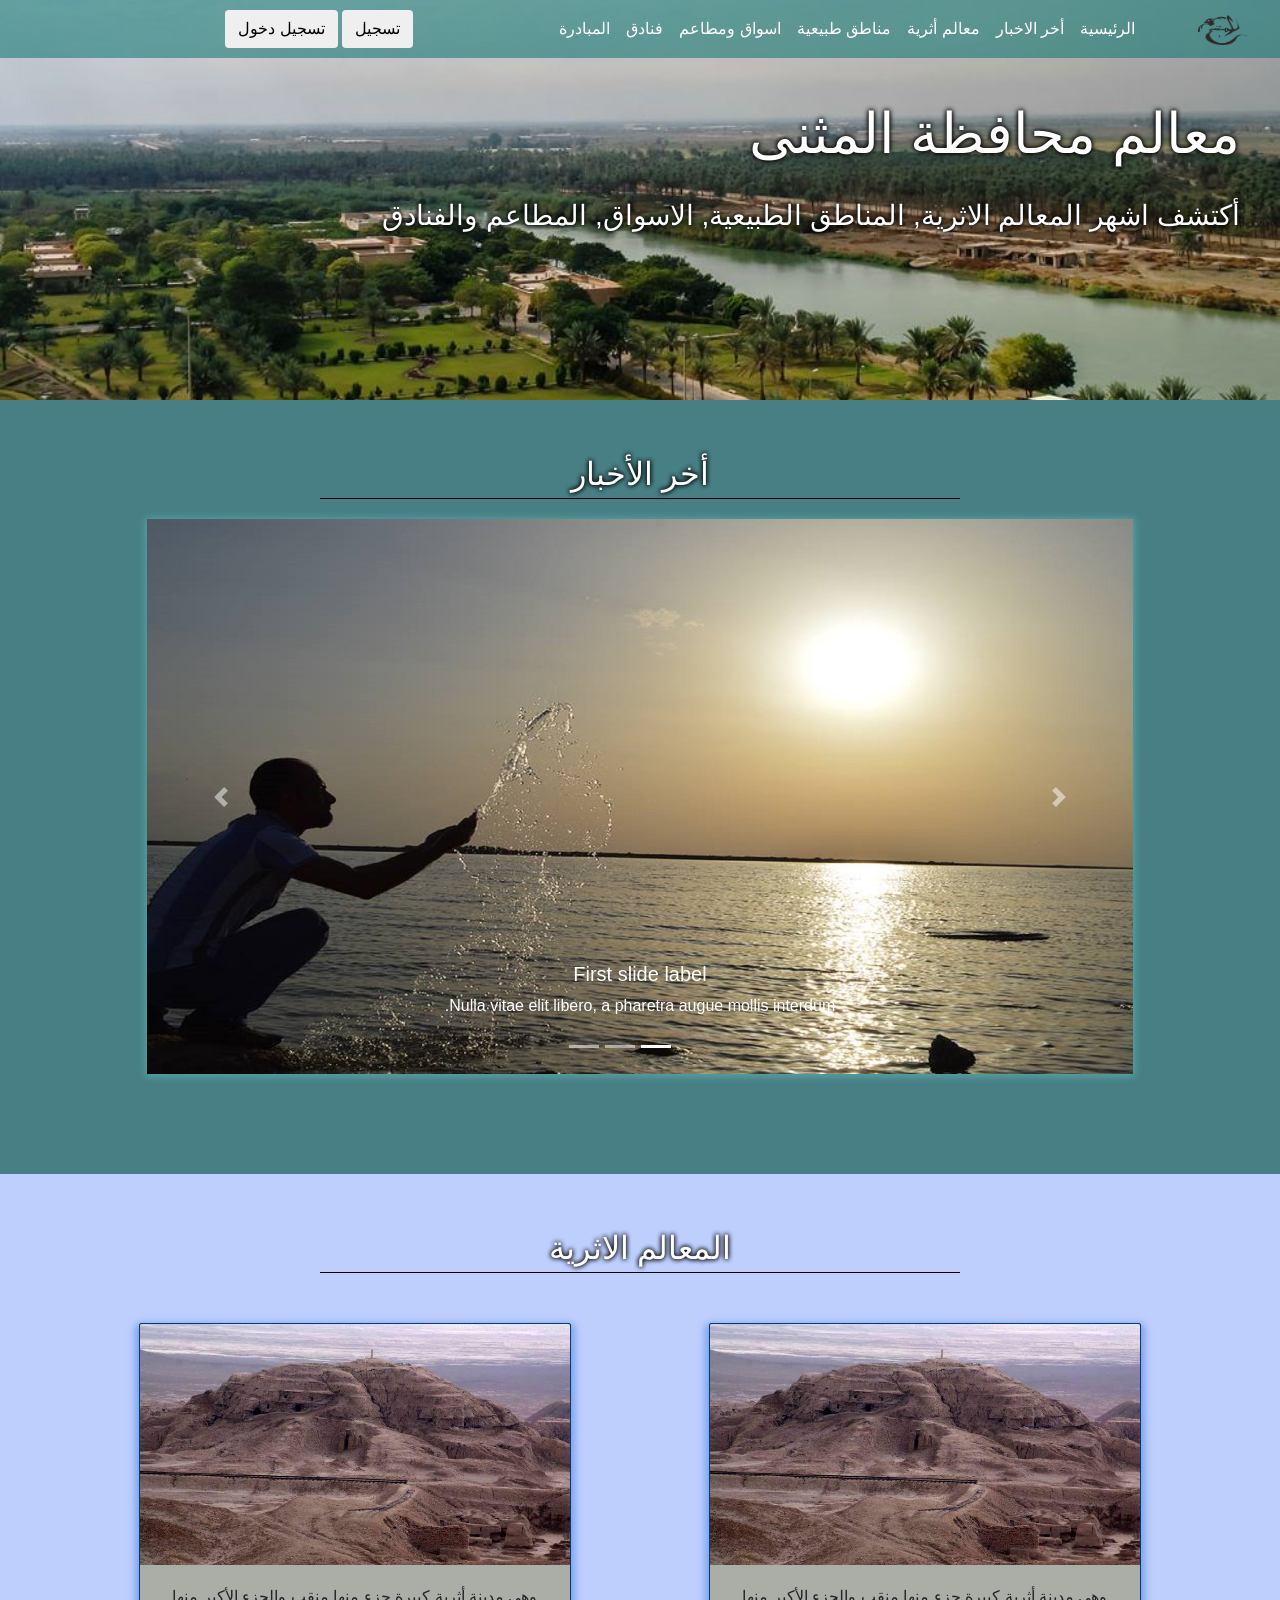
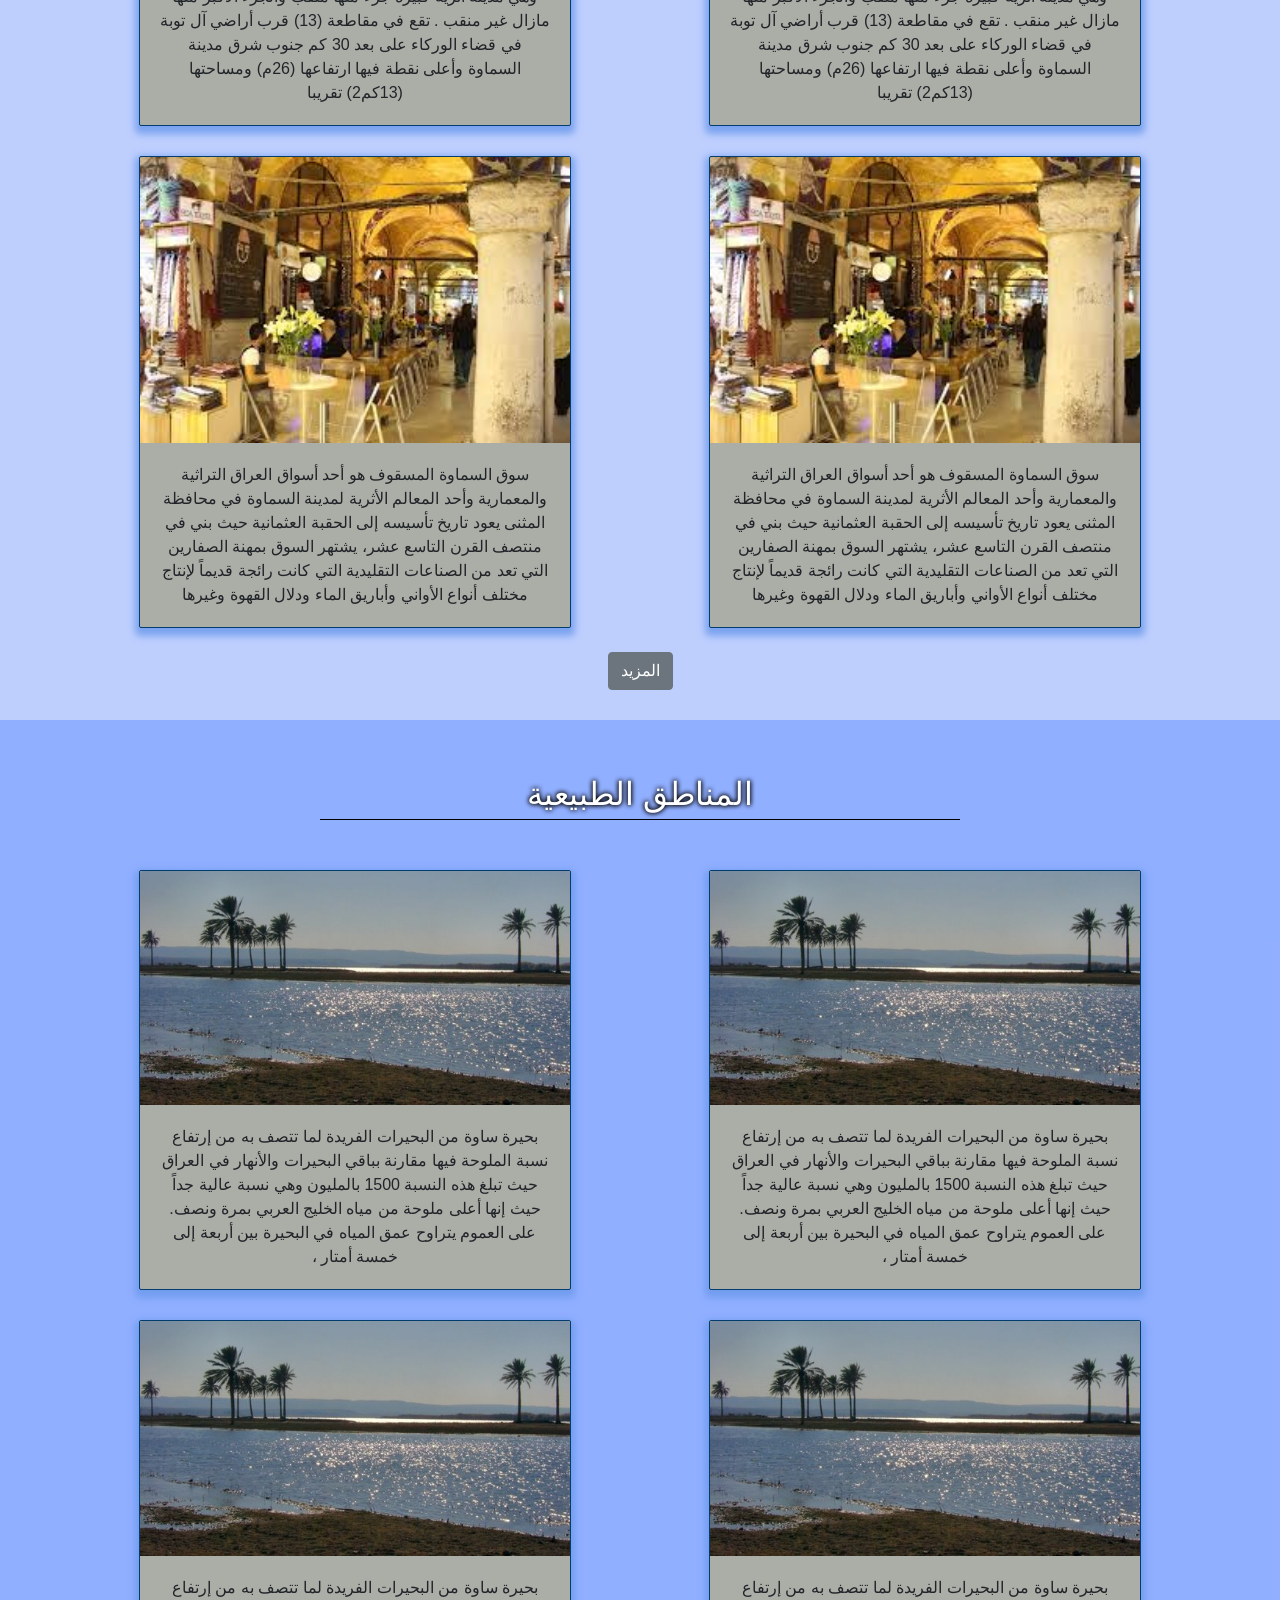
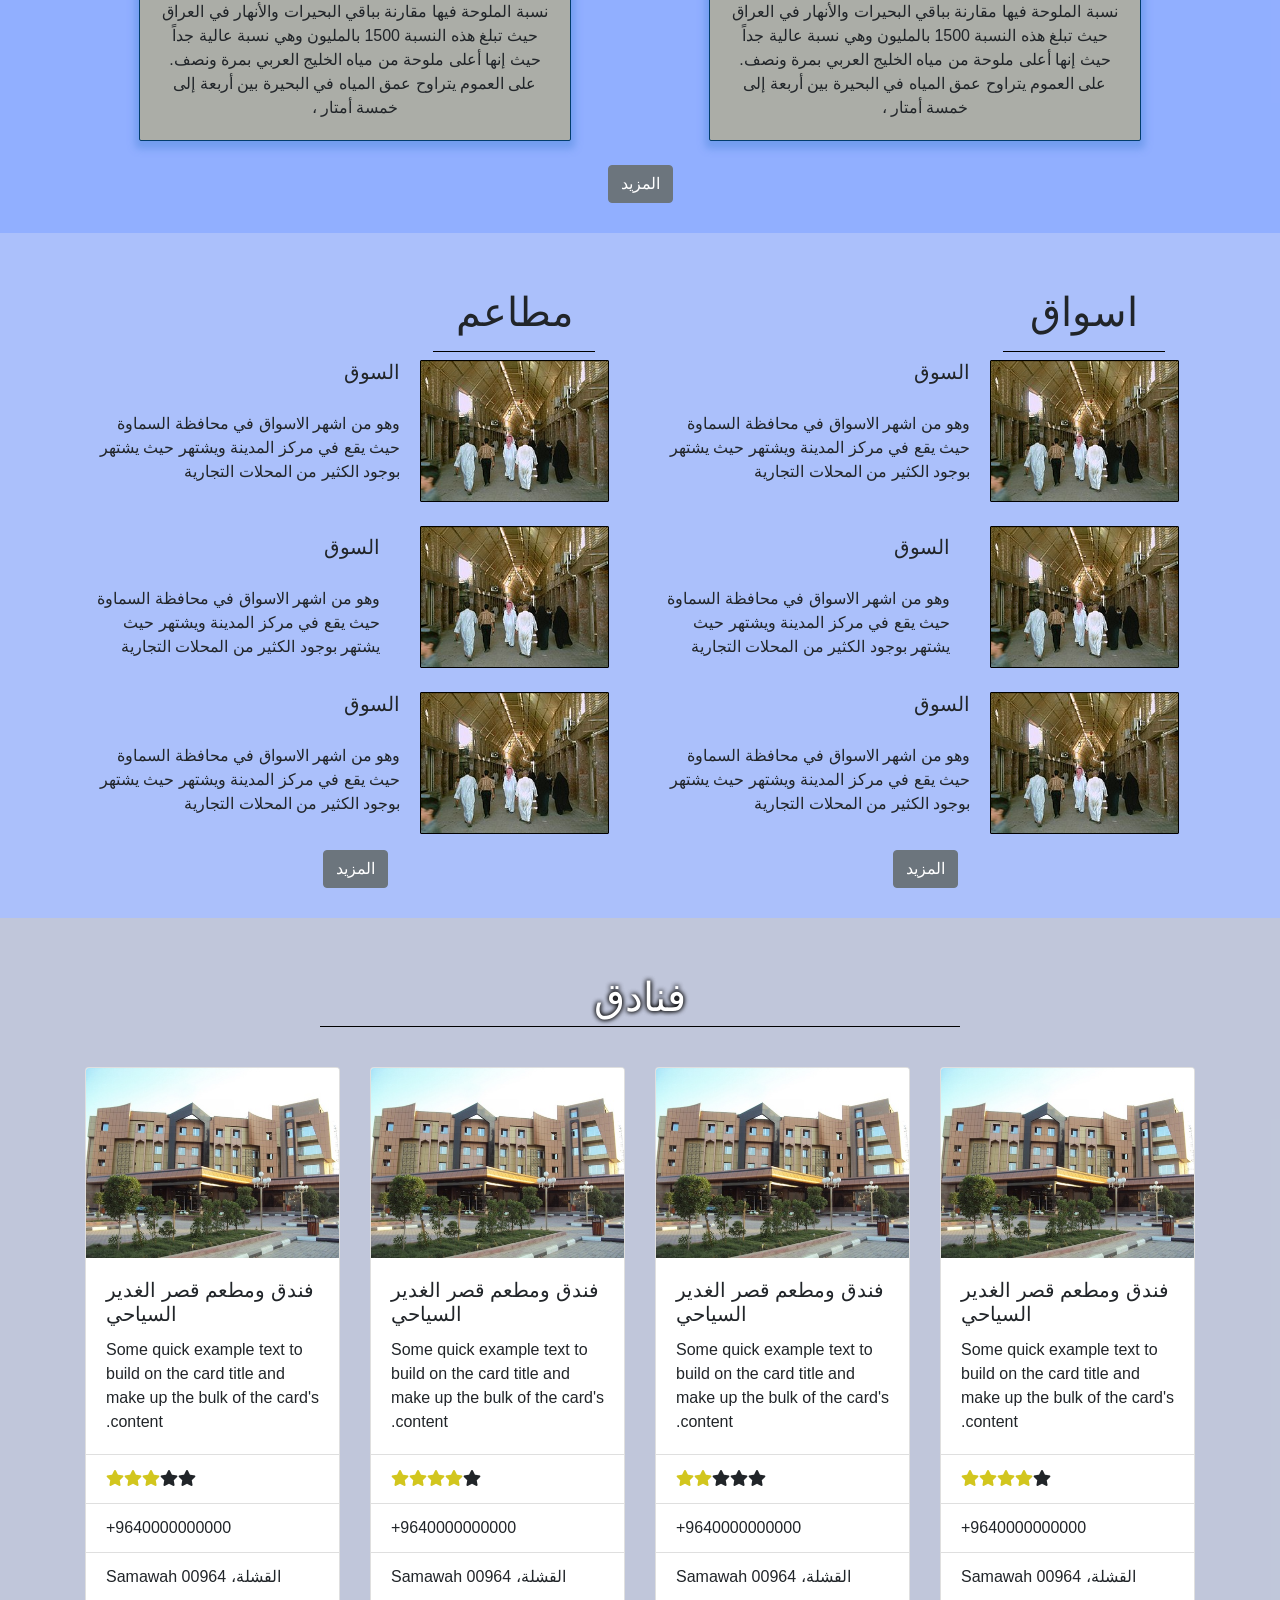
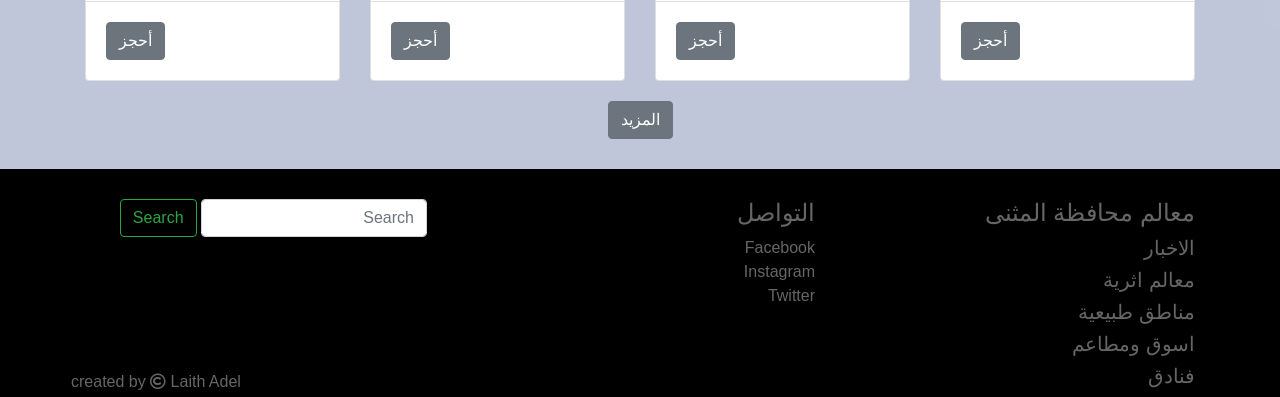
<file: index.html>
<!doctype html>
<html lang="en">
  <head>
    <!-- Required meta tags -->
    <meta charset="utf-8">
    <meta name="viewport" content="width=device-width, initial-scale=1, shrink-to-fit=no">

    <!-- Bootstrap CSS -->
    <link rel="stylesheet" href="./css/bootstrap.min.css">
    <link rel="stylesheet" href="./fontawesome-free-5.7.2-web/css/all.min.css">
    <link rel="stylesheet" href="css/style-boot-ar.css">
    <link rel="stylesheet" href="./css/newstyle.css">

    <title>معالم محافظة المثنى</title>
  </head>
  <body>

        <!-- navbar -->
        <nav class="navbar navbar-expand-lg navbar-light  fixed-top navstyle">
          <a class="navbar-brand" href="#"><img class="logo" src="./pictures/logo.png" alt=""></a>
          <button class="navbar-toggler" type="button" data-toggle="collapse" data-target="#navbarSupportedContent" aria-controls="navbarSupportedContent" aria-expanded="false" aria-label="Toggle navigation">
            <span class="navbar-toggler-icon"></span>
          </button>
        
          <div class="collapse navbar-collapse" id="navbarSupportedContent">
            <ul class="navbar-nav mr-right  navitem">
              <li class="nav-item">
                <a  class="nav-link text-white" href="#home">الرئيسية <span class="sr-only">(current)</span></a>
              </li>
              <li class="nav-item ">
                <a class="nav-link text-white " href="#news"> أخر الاخبار</a>
              </li>
              <li class="nav-item">
                <a class="nav-link text-white" href="#monuments">معالم أثرية</a>
              </li>
              <li class="nav-item">
                <a class="nav-link text-white" href="#nature">مناطق طبيعية</a>
              </li>
              <li class="nav-item">
                <a class="nav-link text-white" href="#shop">اسواق ومطاعم</a>
              </li>
              <li class="nav-item">
                <a class="nav-link text-white" href="#hotels">فنادق </a>
              </li>
              <li class="nav-item">
                <a class="nav-link text-white" href="./code4iraq.html">المبادرة</a>
              </li>
            </ul>
            <form class="form-inline my-2 my-lg-0 searchform">
                &nbsp&nbsp&nbsp&nbsp&nbsp&nbsp&nbsp&nbsp&nbsp&nbsp&nbsp&nbsp&nbsp&nbsp&nbsp&nbsp&nbsp&nbsp&nbsp&nbsp&nbsp&nbsp&nbsp&nbsp&nbsp&nbsp&nbsp&nbsp&nbsp&nbsp&nbsp
                <button type="button" class="btn my-2 my-sm-0" data-toggle="modal" data-target="#signup">
                  تسجيل
                </button>
                &nbsp
                <button type="button" class="btn my-2 my-sm-0" data-toggle="modal" data-target="#signin">
                  تسجيل دخول
                </button>
            </form>
          </div>
        </nav>
            
    
          <!-- header -->
          <div class="jumbotron jumbotron-fluid" id="home">
            <span class="spanjumb">
                <h1 class="display-4 textheader">معالم محافظة المثنى</h1>
                <br>
                <h3 class="display-4 textheader" style="font-size: 21pt;">أكتشف اشهر المعالم الاثرية, المناطق الطبيعية, الاسواق, المطاعم والفنادق</h3>
            </span>

            <!-- <div class="container headercont">
                <h1 class="display-4 textheader">معالم محافظة المثنى</h1>
                <h3 class="display-4 textheader" style="font-size: 23pt;">.تعرف على أشهر المعالم الاثرية, المناطق الطبيعية, المطاعم والاكلات شعبية</h3>
            </div> -->
          </div>


          <!-- news -->
          <div id="news">
              <h2 class="newstitle">أخر الأخبار</h2>
              <div class="bd-example">
                  <div id="carouselExampleCaptions" class="carousel slide" data-ride="carousel">
                    <ol class="carousel-indicators">
                      <li data-target="#carouselExampleCaptions" data-slide-to="0" class="active"></li>
                      <li data-target="#carouselExampleCaptions" data-slide-to="1"></li>
                      <li data-target="#carouselExampleCaptions" data-slide-to="2"></li>
                    </ol>
                    <div class="carousel-inner">
                      <div class="carousel-item active">
                        <img src="./pictures/news/sawa.jpg" class="d-block w-100" alt="...">
                        <div class="carousel-caption d-none d-md-block">
                          <h5>First slide label</h5>
                          <p>Nulla vitae elit libero, a pharetra augue mollis interdum.</p>
                        </div>
                      </div>
                      <div class="carousel-item">
                        <img src="./pictures/news/sawa.jpg" class="d-block w-100" alt="...">
                        <div class="carousel-caption d-none d-md-block">
                          <h5>Second slide label</h5>
                          <p>Lorem ipsum dolor sit amet, consectetur adipiscing elit.</p>
                        </div>
                      </div>
                      <div class="carousel-item">
                        <img src="./pictures/news/muthana.jpg" class="d-block w-100" alt="...">
                        <div class="carousel-caption d-none d-md-block">
                          <h5>Third slide label</h5>
                          <p>Praesent commodo cursus magna, vel scelerisque nisl consectetur.</p>
                        </div>
                      </div>
                    </div>
                    <a class="carousel-control-prev" href="#carouselExampleCaptions" role="button" data-slide="prev">
                      <span class="carousel-control-prev-icon" aria-hidden="true"></span>
                      <span class="sr-only">Previous</span>
                    </a>
                    <a class="carousel-control-next" href="#carouselExampleCaptions" role="button" data-slide="next">
                      <span class="carousel-control-next-icon" aria-hidden="true"></span>
                      <span class="sr-only">Next</span>
                    </a>
                  </div>
                </div>
              </div>


          <!-- Monuments -->
          <div id="monuments" class="sect">
              <h2 class="newstitle">المعالم الاثرية</h2>
            <div class="container">
              <div class="row">
                <div class="col-lg-6 col-md-12 col-sm-12">
                    <div class="card cardmon"">
                        <img src="./pictures/monuments/warkaa.jpg" class="card-img-top">
                        <div class="card-body">
                          <p class="card-text">وهي مدينة أثرية كبيرة جزء منها منقب والجزء الأكبر منها مازال غير منقب . تقع في مقاطعة  (13) قرب أراضي آل توبة في قضاء الوركاء على بعد 30 كم جنوب شرق مدينة السماوة وأعلى نقطة فيها ارتفاعها (26م) ومساحتها (13كم2) تقريبا</p>
                        </div>
                      </div>
                </div>
                <div class="col-lg-6 col-md-12 col-sm-12">
                    <div class="card cardmon"">
                        <img src="./pictures/monuments/warkaa.jpg" class="card-img-top">
                        <div class="card-body">
                            <p class="card-text">وهي مدينة أثرية كبيرة جزء منها منقب والجزء الأكبر منها مازال غير منقب . تقع في مقاطعة  (13) قرب أراضي آل توبة في قضاء الوركاء على بعد 30 كم جنوب شرق مدينة السماوة وأعلى نقطة فيها ارتفاعها (26م) ومساحتها (13كم2) تقريبا</p>
                        </div>
                      </div>
                </div>
              </div>
              <div class="row">
                <div class="col-lg-6 col-md-12 col-sm-12">
                    <div class="card cardmon"">
                        <img src="./pictures/monuments/musaqf.jpg" class="card-img-top">
                        <div class="card-body">
                            <p class="card-text">سوق السماوة المسقوف هو أحد أسواق العراق التراثية والمعمارية وأحد المعالم الأثرية لمدينة السماوة في محافظة المثنى يعود تاريخ تأسيسه إلى الحقبة العثمانية حيث بني في منتصف القرن التاسع عشر، يشتهر السوق بمهنة الصفارين التي تعد من الصناعات التقليدية التي كانت رائجة قديماً لإنتاج مختلف أنواع الأواني وأباريق الماء ودلال القهوة وغيرها</p>
                        </div>
                      </div>
                </div>
                <div class="col-lg-6 col-md-12 col-sm-12">
                    <div class="card cardmon"">
                        <img src="./pictures/monuments/musaqf.jpg" class="card-img-top">
                        <div class="card-body">
                            <p class="card-text">سوق السماوة المسقوف هو أحد أسواق العراق التراثية والمعمارية وأحد المعالم الأثرية لمدينة السماوة في محافظة المثنى يعود تاريخ تأسيسه إلى الحقبة العثمانية حيث بني في منتصف القرن التاسع عشر، يشتهر السوق بمهنة الصفارين التي تعد من الصناعات التقليدية التي كانت رائجة قديماً لإنتاج مختلف أنواع الأواني وأباريق الماء ودلال القهوة وغيرها</p>
                        </div>
                      </div>
                </div>
              </div>
            </div>
            <br>
            <div class="more">
              <button type="button" class="btn btn-secondary">المزيد</button>
            </div>
          </div>

          <!-- Nature -->
          <div id="nature" class="sect">
              <h2 class="newstitle">المناطق الطبيعية</h2>
            <div class="container">
              <div class="row">
                <div class="col-lg-6 col-md-12 col-sm-12">
                    <div class="card cardmon"">
                        <img src="./pictures/nature/sawa.jpg" class="card-img-top">
                        <div class="card-body">
                          <p class="card-text">بحيرة ساوة من البحيرات الفريدة لما تتصف به من إرتفاع نسبة الملوحة فيها مقارنة بباقي البحيرات والأنهار في العراق حيث تبلغ هذه النسبة 1500 بالمليون وهي نسبة عالية جداً حيث إنها أعلى ملوحة من مياه الخليج العربي بمرة ونصف. على العموم يتراوح عمق المياه في البحيرة بين أربعة إلى خمسة أمتار ،</p>
                        </div>
                      </div>
                </div>
                <div class="col-lg-6 col-md-12 col-sm-12">
                    <div class="card cardmon"">
                        <img src="./pictures/nature/sawa.jpg" class="card-img-top">
                        <div class="card-body">
                          <p class="card-text">بحيرة ساوة من البحيرات الفريدة لما تتصف به من إرتفاع نسبة الملوحة فيها مقارنة بباقي البحيرات والأنهار في العراق حيث تبلغ هذه النسبة 1500 بالمليون وهي نسبة عالية جداً حيث إنها أعلى ملوحة من مياه الخليج العربي بمرة ونصف. على العموم يتراوح عمق المياه في البحيرة بين أربعة إلى خمسة أمتار ،</p>
                        </div>
                      </div>
                </div>
              </div>
              <div class="row">
                <div class="col-lg-6 col-md-12 col-sm-12">
                    <div class="card cardmon"">
                        <img src="./pictures/nature/sawa.jpg" class="card-img-top">
                        <div class="card-body">
                          <p class="card-text">بحيرة ساوة من البحيرات الفريدة لما تتصف به من إرتفاع نسبة الملوحة فيها مقارنة بباقي البحيرات والأنهار في العراق حيث تبلغ هذه النسبة 1500 بالمليون وهي نسبة عالية جداً حيث إنها أعلى ملوحة من مياه الخليج العربي بمرة ونصف. على العموم يتراوح عمق المياه في البحيرة بين أربعة إلى خمسة أمتار ،</p>
                        </div>
                      </div>
                </div>
                <div class="col-lg-6 col-md-12 col-sm-12">
                    <div class="card cardmon">
                        <img src="./pictures/nature/sawa.jpg" class="card-img-top">
                        <div class="card-body">
                          <p class="card-text">بحيرة ساوة من البحيرات الفريدة لما تتصف به من إرتفاع نسبة الملوحة فيها مقارنة بباقي البحيرات والأنهار في العراق حيث تبلغ هذه النسبة 1500 بالمليون وهي نسبة عالية جداً حيث إنها أعلى ملوحة من مياه الخليج العربي بمرة ونصف. على العموم يتراوح عمق المياه في البحيرة بين أربعة إلى خمسة أمتار ،</p>
                      </div>
                </div>
              </div>
            </div>
            <br>
            <div class="more">
              <button type="button" class="btn btn-secondary">المزيد</button>
            </div>
          </div>
          </div>

          <!-- shop -->
          <div id="shop" class="shop">
              <div class="container">
                <div class="row">
                    <div class="col-lg-6 col-md-12 col-sm-12">
                        <h1 class="headshop">اسواق</h1>
                        <ul class="list-unstyled">
                            <li class="media">
                              <img src="./pictures/shops/shop.jpg" class="mr-3 shopimg" alt="...">
                              <div class="media-body">
                                  <h5 class="mt-0 mb-1 shoptext">السوق</h5>
                                  <br>
                                  <p class="shoptext">وهو من اشهر الاسواق في محافظة السماوة حيث يقع في مركز المدينة ويشتهر حيث يشتهر بوجود الكثير من المحلات التجارية</p>
                              </div>
                            </li>
                            <li class="media my-4">
                              <img src="./pictures/shops/shop.jpg" class="mr-3 shopimg" alt="...">
                              <div class="media-body shoptext">
                                <h5 class="mt-0 mb-1 shoptext">السوق</h5>
                                <br>
                                <p class="shoptext">وهو من اشهر الاسواق في محافظة السماوة حيث يقع في مركز المدينة ويشتهر حيث يشتهر بوجود الكثير من المحلات التجارية</p>
                              </div>
                            </li>
                            <li class="media">
                              <img src="./pictures/shops/shop.jpg" class="mr-3 shopimg" alt="...">
                              <div class="media-body">
                                  <h5 class="mt-0 mb-1 shoptext">السوق</h5>
                                  <br>
                                  <p class="shoptext">وهو من اشهر الاسواق في محافظة السماوة حيث يقع في مركز المدينة ويشتهر حيث يشتهر بوجود الكثير من المحلات التجارية</p>
                              </div>
                            </li>
                          </ul>
                          <div class="more">
                              <button type="button" class="btn btn-secondary">المزيد</button>
                            </div>
                    </div>
                    <br><br><br>
                  <div class="col-lg-6 col-md-12 col-sm-12">
                      <h1 class="headshop">مطاعم</h1>
                      <ul class="list-unstyled">
                          <li class="media">
                            <img src="./pictures/shops/shop.jpg" class="mr-3 shopimg" alt="...">
                            <div class="media-body">
                                <h5 class="mt-0 mb-1 shoptext">السوق</h5>
                                <br>
                                <p class="shoptext">وهو من اشهر الاسواق في محافظة السماوة حيث يقع في مركز المدينة ويشتهر حيث يشتهر بوجود الكثير من المحلات التجارية</p>
                            </div>
                          </li>
                          <li class="media my-4">
                            <img src="./pictures/shops/shop.jpg" class="mr-3 shopimg" alt="...">
                            <div class="media-body shoptext">
                              <h5 class="mt-0 mb-1 shoptext">السوق</h5>
                              <br>
                              <p class="shoptext">وهو من اشهر الاسواق في محافظة السماوة حيث يقع في مركز المدينة ويشتهر حيث يشتهر بوجود الكثير من المحلات التجارية</p>
                            </div>
                          </li>
                          <li class="media">
                            <img src="./pictures/shops/shop.jpg" class="mr-3 shopimg" alt="...">
                            <div class="media-body">
                                <h5 class="mt-0 mb-1 shoptext">السوق</h5>
                                <br>
                                <p class="shoptext">وهو من اشهر الاسواق في محافظة السماوة حيث يقع في مركز المدينة ويشتهر حيث يشتهر بوجود الكثير من المحلات التجارية</p>
                            </div>
                          </li>
                        </ul>
                        <div class="more">
                            <button type="button" class="btn btn-secondary">المزيد</button>
                          </div>
                  </div>
                </div>
              </div>
          </div>


          <!-- hotel -->
          <div id="hotels">
            <h1 class="newstitle">فنادق</h1>
            <div class="container">
              <div class="row">
                <div class="col-lg-3 col-md-6 col-sm-12">
                    <div class="card hotelcard" ">
                        <img src="./pictures/hotels/hotel1.JPG" class="card-img-top">
                        <div class="card-body">
                          <h5 class="card-title">فندق ومطعم قصر الغدير السياحي</h5>
                          <p class="card-text">Some quick example text to build on the card title and make up the bulk of the card's content.</p>
                        </div>
                        <ul class="list-group list-group-flush">
                          <li class="list-group-item"><i class="fas fa-star"></i><i class="fas fa-star" style="color: rgb(210, 198, 30)"></i><i class="fas fa-star" style="color: rgb(210, 198, 30)"></i><i class="fas fa-star" style="color: rgb(210, 198, 30)"></i><i class="fas fa-star" style="color: rgb(210, 198, 30)"></i></li>
                          <li class="list-group-item">9640000000000+</li>
                          <li class="list-group-item"> القشلة، Samawah 00964</li>
                        </ul>
                        <div class="card-body">
                          <button type="button" class="btn btn-secondary">أحجز</button>
                        </div>
                      </div>
                </div>
                <div class="col-lg-3 col-md-6 col-sm-12">
                  <div class="card hotelcard" >
                    <img src="./pictures/hotels/hotel1.JPG" class="card-img-top">
                    <div class="card-body">
                      <h5 class="card-title">فندق ومطعم قصر الغدير السياحي</h5>
                      <p class="card-text">Some quick example text to build on the card title and make up the bulk of the card's content.</p>
                    </div>
                    <ul class="list-group list-group-flush">
                      <li class="list-group-item"><i class="fas fa-star"></i><i class="fas fa-star" ></i><i class="fas fa-star" ></i><i class="fas fa-star" style="color: rgb(210, 198, 30)"></i><i class="fas fa-star" style="color: rgb(210, 198, 30)"></i></li>
                      <li class="list-group-item">9640000000000+</li>
                      <li class="list-group-item"> القشلة، Samawah 00964</li>
                    </ul>
                    <div class="card-body">
                      <button type="button" class="btn btn-secondary">أحجز</button>
                    </div>
                  </div>
                </div>
                <div class="col-lg-3 col-md-6 col-sm-12">
                  <div class="card hotelcard">
                    <img src="./pictures/hotels/hotel1.JPG" class="card-img-top">
                    <div class="card-body">
                      <h5 class="card-title">فندق ومطعم قصر الغدير السياحي</h5>
                      <p class="card-text">Some quick example text to build on the card title and make up the bulk of the card's content.</p>
                    </div>
                    <ul class="list-group list-group-flush">
                      <li class="list-group-item"><i class="fas fa-star"></i><i class="fas fa-star" style="color: rgb(210, 198, 30)"></i><i class="fas fa-star" style="color: rgb(210, 198, 30)"></i><i class="fas fa-star" style="color: rgb(210, 198, 30)"></i><i class="fas fa-star" style="color: rgb(210, 198, 30)"></i></li>
                      <li class="list-group-item">9640000000000+</li>
                      <li class="list-group-item"> القشلة، Samawah 00964</li>
                    </ul>
                    <div class="card-body">
                      <button type="button" class="btn btn-secondary">أحجز</button>
                    </div>
                  </div>
                </div>
                <div class="col-lg-3 col-md-6 col-sm-12">
                  <div class="card hotelcard">
                    <img src="./pictures/hotels/hotel1.JPG" class="card-img-top">
                    <div class="card-body">
                      <h5 class="card-title">فندق ومطعم قصر الغدير السياحي</h5>
                      <p class="card-text">Some quick example text to build on the card title and make up the bulk of the card's content.</p>
                    </div>
                    <ul class="list-group list-group-flush">
                      <li class="list-group-item"><i class="fas fa-star"></i><i class="fas fa-star" ></i><i class="fas fa-star" style="color: rgb(210, 198, 30)"></i><i class="fas fa-star" style="color: rgb(210, 198, 30)"></i><i class="fas fa-star" style="color: rgb(210, 198, 30)"></i></li>
                      <li class="list-group-item">9640000000000+</li>
                      <li class="list-group-item"> القشلة، Samawah 00964</li>
                    </ul>
                    <div class="card-body">
                      <button type="button" class="btn btn-secondary">أحجز</button>
                    </div>
                  </div>
                </div>
              </div>
           </div>
           <div class="more">
            <button type="button" class="btn btn-secondary">المزيد</button>
          </div>
          </div>
          <!-- footer -->
          <footer id="footer" class="footer">
            <div class="container">
              <div class="row">
                <div class="col">
                  <h4 class="textfooter"><a class="textfooter" href="#home">معالم محافظة المثنى</a></h4>
                  <h5 class="textfooter"><a class="textfooter" href="#news">الاخبار</a></h5>
                  <h5 class="textfooter"><a class="textfooter" href="#monuments">معالم اثرية</a></h5>
                  <h5 class="textfooter"><a class="textfooter" href="#nature">مناطق طبيعية</a></h5>
                  <h5 class="textfooter"><a class="textfooter" href="#shop">اسوق ومطاعم</a></h5>
                  <h5 class="textfooter"><a class="textfooter" href="#hotels">فنادق</a></h5>
                </div>
                <div class="col">
                  <h4 class="textfooter">التواصل</h4>
                  <a class="textfooter cont" href="">Facebook</a> <br>
                  <a class="textfooter cont" href="">Instagram</a> <br>
                  <a class="textfooter cont" href="">Twitter</a> <br>

                  
                  
                  
                </div>
                <div class="col">
                    <form class="form-inline my-2 my-lg-0">
                        <input class="form-control mr-sm-2" type="search" placeholder="Search" aria-label="Search">
                        &nbsp
                        <button class="btn btn-outline-success my-2 my-sm-0" type="submit">Search</button>
                      </form>
                      <span class="copyright">
                        created by <i class="far fa-copyright"></i> Laith Adel
                      </span>

                </div>
              </div>
            </div>
          </footer>




<!-- Modal -->
<div class="modal fade" id="signup" tabindex="-1" role="dialog" aria-labelledby="exampleModalLabel" aria-hidden="true">
    <div class="modal-dialog" role="document">
      <div class="modal-content">
        <div class="modal-header">
          <h5 class="modal-title" id="exampleModalLabel">تسجيل</h5>
          <button type="button" class="close" data-dismiss="modal" aria-label="Close">
            <span aria-hidden="true">&times;</span>
          </button>
        </div>
        <div class="modal-body">
          <form>
            <div class="form-group singup">
              <label for="firstname">الاسم الاول</label>
              <input type="text" class="form-control" id="exampleInputEmail1" aria-describedby="emailHelp" placeholder="الاسم الاول">
            </div>
  
            <div class="form-group singup">
              <label for="lastname">الاسم العائلة</label>
              <input type="text" class="form-control" id="exampleInputEmail1" aria-describedby="emailHelp" placeholder="الاسم العائلة">
            </div>
  
            <div class="form-group singup">
              <label for="exampleInputEmail1">البريد الالكتروني</label>
              <input type="email" class="form-control" id="exampleInputEmail1" aria-describedby="emailHelp" placeholder="بريدك الالكتروني ">
            </div>
            <div class="form-group singup">
              <label for="exampleInputPassword1">كلمة المرور</label>
              <input type="password" class="form-control" id="exampleInputPassword1" placeholder="كلمة المرور">
            </div>
          </form>
        </div>
        <div class="modal-footer">
          <button type="button" class="btn btn-secondary" data-dismiss="modal">الغاء</button>
          <button type="button" class="btn btn-primary">تسجيل</button>
        </div>
      </div>
    </div>
  </div>

<!-- Modal -->
<div class="modal fade" id="signin" tabindex="-1" role="dialog" aria-labelledby="exampleModalLabel" aria-hidden="true">
    <div class="modal-dialog" role="document">
      <div class="modal-content">
        <div class="modal-header">
          <h5 class="modal-title " id="exampleModalLabel">تسجيل دخول</h5>
          <button type="button" class="close" data-dismiss="modal" aria-label="Close">
            <span aria-hidden="true">&times;</span>
          </button>
        </div>
        <div class="modal-body">
          <form>
            <div class="form-group singup">
              <label for="exampleInputEmail1">البريد الالكتروني</label>
              <input type="email" class="form-control" id="exampleInputEmail1" aria-describedby="emailHelp" placeholder="بريدك الالكتروني ">
            </div>
            <div class="form-group singup">
              <label for="exampleInputPassword1">كلمة المرور</label>
              <input type="password" class="form-control" id="exampleInputPassword1" placeholder="كلمة المرور">
            </div>
          </form>
        </div>
        <div class="modal-footer">
          <button type="button" class="btn btn-secondary" data-dismiss="modal">الغاء</button>
          <button type="button" class="btn btn-primary">دخول</button>
        </div>
      </div>
    </div>
  </div>





<button type="button" id="btnScroll" class="btn" onclick="toUp()"><i class="fas fa-chevron-up"></i></button>




          

          





<!-- <div class="container">
  <div class="row">
    <div class="col">
      1 of 2
    </div>
    <div class="col">
      2 of 2
    </div>
  </div>
  <div class="row">
    <div class="col">
      1 of 3
    </div>
    <div class="col">
      2 of 3
    </div>
    <div class="col">
      3 of 3
    </div>
  </div>
</div> -->

    <!-- Optional JavaScript -->
    <!-- jQuery first, then Popper.js, then Bootstrap JS -->
    <script src="https://code.jquery.com/jquery-3.3.1.slim.min.js" integrity="sha384-q8i/X+965DzO0rT7abK41JStQIAqVgRVzpbzo5smXKp4YfRvH+8abtTE1Pi6jizo" crossorigin="anonymous"></script>
    <script src="https://cdnjs.cloudflare.com/ajax/libs/popper.js/1.14.7/umd/popper.min.js" integrity="sha384-UO2eT0CpHqdSJQ6hJty5KVphtPhzWj9WO1clHTMGa3JDZwrnQq4sF86dIHNDz0W1" crossorigin="anonymous"></script>
    <script src="./js/bootstrap.min.js"></script>

<script>
window.onscroll=function(){
  scrollFunction();
};
function scrollFunction(){
  if(document.body.scrollTop>20 || document.scrollingElement.scrollTop>20){
    document.getElementById("btnScroll").style.display="block";
  }else{
    document.getElementById("btnScroll").style.display="none";
  }
}

function toUp(){
  document.body.scrollTop=0;
  document.documentElement.scrollTop=0;
}
</script>

  </body>
</html>
</file>
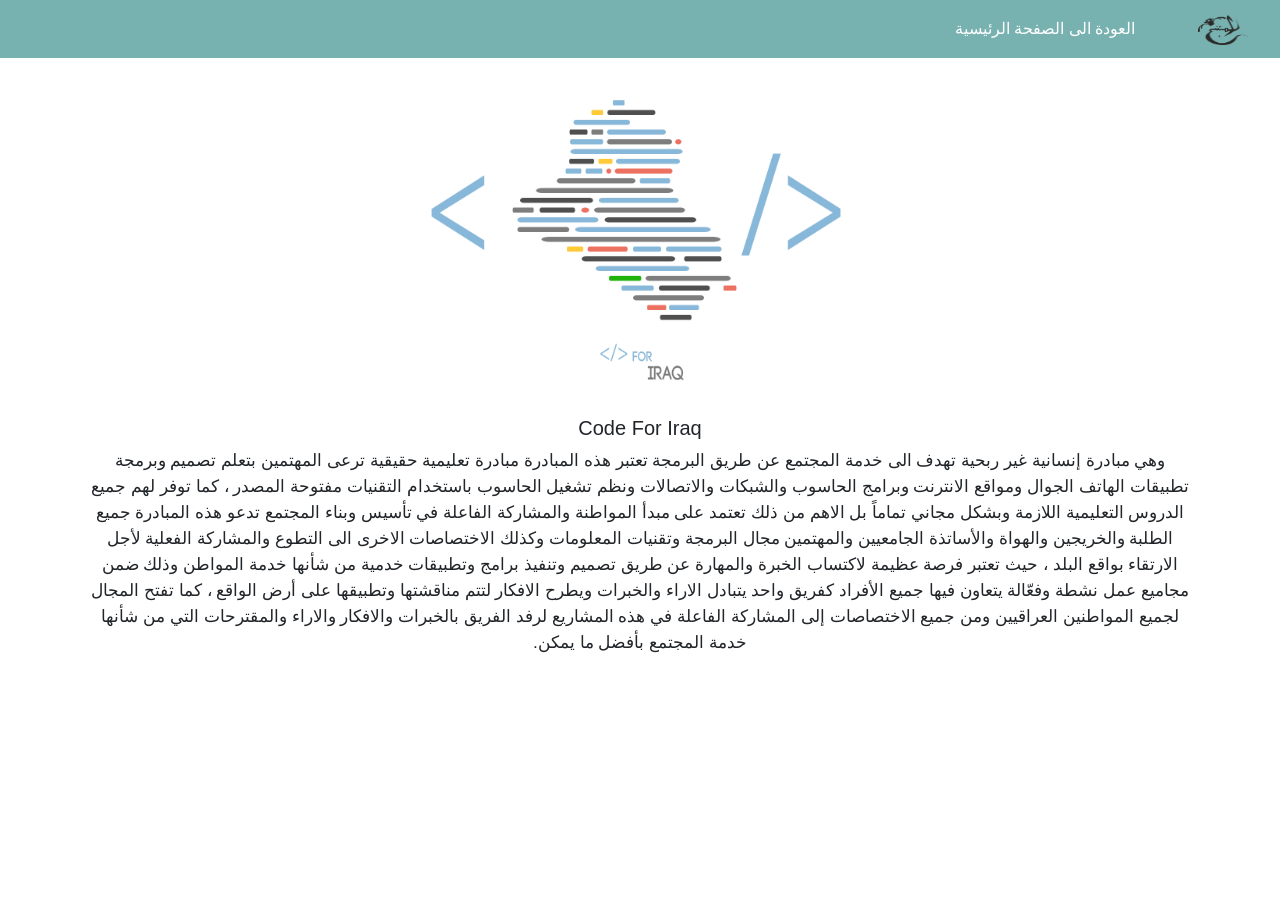
<file: code4iraq.html>
<!doctype html>
<html lang="en">
  <head>
    <!-- Required meta tags -->
    <meta charset="utf-8">
    <meta name="viewport" content="width=device-width, initial-scale=1, shrink-to-fit=no">

    <!-- Bootstrap CSS -->
    <link rel="stylesheet" href="./css/bootstrap.min.css">
    <link rel="stylesheet" href="./fontawesome-free-5.7.2-web/css/all.min.css">
    <link rel="stylesheet" href="./css/style-boot-ar.css">
    <link rel="stylesheet" href="./css/newstyle.css">

    <title>code for iraq</title>
  </head>
  <body>

        <!-- navbar -->
        <nav class="navbar navbar-expand-lg navbar-light  fixed-top navstyle">
          <a class="navbar-brand" href="#"><img class="logo" src="./pictures/logo.png" alt=""></a>
          <button class="navbar-toggler" type="button" data-toggle="collapse" data-target="#navbarSupportedContent" aria-controls="navbarSupportedContent" aria-expanded="false" aria-label="Toggle navigation">
            <span class="navbar-toggler-icon"></span>
          </button>
        
          <div class="collapse navbar-collapse" id="navbarSupportedContent">
            <ul class="navbar-nav mr-right  navitem">
              <li class="nav-item">
                <a  class="nav-link text-white" href="./index.html" href="#home">العودة الى الصفحة الرئيسية <span class="sr-only">(current)</span></a>
              </li>
            </ul>
          </div>
        </nav>

<!-- code for iraq -->
<div class="container" id="code4iraq">
  <div class="row">
    <div class="col-lg-12 col-md-12 col-sm-12">
      <div class="card cardcode">
        <img src="./pictures/code4iraq.png" class="card-img-top imgiraq">
      </div>
    </div>
  </div>
  <br>
  <div class="row">
    <div class="col textcode">
      <h5>Code For Iraq</h5>
      <p style="font-size: 13pt;">
       وهي مبادرة إنسانية غير ربحية تهدف الى خدمة المجتمع عن طريق البرمجة تعتبر هذه المبادرة مبادرة تعليمية حقيقية ترعى المهتمين بتعلم تصميم وبرمجة تطبيقات الهاتف الجوال ومواقع الانترنت وبرامج الحاسوب والشبكات والاتصالات ونظم تشغيل الحاسوب باستخدام التقنيات مفتوحة المصدر ، كما توفر لهم جميع الدروس التعليمية اللازمة وبشكل مجاني تماماً بل الاهم من ذلك تعتمد على مبدأ المواطنة والمشاركة الفاعلة في تأسيس وبناء المجتمع تدعو هذه المبادرة جميع الطلبة والخريجين والهواة والأساتذة الجامعيين والمهتمين مجال البرمجة وتقنيات المعلومات وكذلك الاختصاصات الاخرى الى التطوع والمشاركة الفعلية لأجل الارتقاء بواقع البلد ، حيث تعتبر فرصة عظيمة لاكتساب الخبرة والمهارة عن طريق تصميم وتنفيذ برامج وتطبيقات خدمية من شأنها خدمة المواطن وذلك ضمن مجاميع عمل نشطة وفعّالة يتعاون فيها جميع الأفراد كفريق واحد يتبادل الاراء والخبرات ويطرح الافكار لتتم مناقشتها وتطبيقها على أرض الواقع ، كما تفتح المجال لجميع المواطنين العراقيين ومن جميع الاختصاصات إلى المشاركة الفاعلة في هذه المشاريع لرفد الفريق بالخبرات والافكار والاراء والمقترحات التي من شأنها خدمة المجتمع بأفضل ما يمكن.
      </p>
    </div>
  </div>
</div>



    <!-- Optional JavaScript -->
    <!-- jQuery first, then Popper.js, then Bootstrap JS -->
    <script src="https://code.jquery.com/jquery-3.3.1.slim.min.js" integrity="sha384-q8i/X+965DzO0rT7abK41JStQIAqVgRVzpbzo5smXKp4YfRvH+8abtTE1Pi6jizo" crossorigin="anonymous"></script>
    <script src="https://cdnjs.cloudflare.com/ajax/libs/popper.js/1.14.7/umd/popper.min.js" integrity="sha384-UO2eT0CpHqdSJQ6hJty5KVphtPhzWj9WO1clHTMGa3JDZwrnQq4sF86dIHNDz0W1" crossorigin="anonymous"></script>
    <script src="./js/bootstrap.min.js"></script>
  </body>
</html>
</file>
<file: css/newstyle.css>
.navstyle{
    background-color: rgba(15, 119, 114, 0.562);
}

.logo{
    width: 50px;
    height: 30px;
    color: white;
}
.btn:hover{
    background-color:rgb(23, 34, 82);
    color: wheat;

}
.nav-link:hover{
    border: 1px solid black;
    border-radius: 3px;
}


.jumbotron{
    background-image: url("../pictures/header4.JPG");
    background-repeat: no-repeat;
    background-size: cover;
    height: 400px;
    padding-top: 60px;
    margin-bottom: 0px;
}


.sign{
padding-left: 1px;
}

.textheader{
    color: white;
    text-shadow: 0 0 5px rgb(0, 0, 0), 0 0 5px rgb(0, 0, 0);
    text-align:right;
    position: relative;
}
.spanjumb{
    color: white;
    text-shadow: 0 0 5px rgb(0, 0, 0), 0 0 5px rgb(0, 0, 0);
    float: right;
    margin: 40px
}

#news{
    background-color:#1f6269d0;
    padding-top: 55px;
    padding-bottom: 50px;
}

#carouselExampleCaptions{
    /* border: 3px solid rgba(59, 240, 201, 0.192); */
    width: 77%;
    text-align: center;
    margin: auto;
    margin-bottom: 50px;
    box-shadow: 0px 1px 7px 2px rgba(108, 236, 236, 0.315);
}

.newstitle{
    width: 50%;
    border-bottom: 1px solid black;
    padding-bottom: 5px;
    text-align: center;
    color: white;
    margin:auto;
    margin-bottom: 20px;
    text-shadow: 0 0 5px rgb(0, 0, 0), 0 0 5px rgb(0, 0, 0);
}
#monuments{
    background: #225cfa4b;
}
#nature{
    background: #3f73ff91;
}

.sect{
    background-color: #7d7e61;
    padding-top: 55px;
    padding-bottom: 30px;
}
 .cardmon{
     background-color: #abada7;
     text-align: center;
     width: 80%;
     border: 1px solid rgb(3, 61, 109);
     border-radius: 2px;
     margin: auto;
     margin-top: 30px;
     box-shadow: 0px 4px 7px 4px rgba(108, 153, 236, 0.822);
 }
 .more{
     text-align: center;
 }

.shoptext{
    text-align: right;
    margin-right: 20px;
    margin-top:auto;
    margin-bottom: auto;
}
.shop{
    background-color: #6b91f891;
    padding-top: 55px;
    padding-bottom: 30px;
}
.headshop{
    width: 30%;
    text-align: center;
    padding-bottom: 15px;
    border-bottom: 1px solid black;
    margin-right: 30px;
}
.shopimg{
    width: 35%;
    border: 1px solid black;
    border-radius: 1px;
}

#hotels{
    background-color: #909cbe91;
    padding-top: 55px;
    padding-bottom: 30px;
}

.hotelcard{
    width: 100%;
    margin-top: 20px;
    margin-bottom: 20px
}



#btnScroll{
    display: none;
    position: fixed;
    bottom: 30px;
    right: 20px;
    z-index: 99;
    cursor: pointer;
    padding: 16px;
}


.iconimg{
    color: black;
}
.search{
    width: 60%;
}
.footer{
    background-color: black;
    padding-top: 30px;
    padding-bottom: 1px;
}
.textfooter{
    color: rgb(102, 102, 102);
    text-align: right;
}
.textfooter:hover{
    text-decoration: none;
}
.cont{
    float: right;
}
.copyright{
    color: rgb(102, 102, 102);
    position: absolute;
    left:1px;
    bottom: 1px;
    padding-bottom: 1px;
}
.singup{
    text-align: right;
}
.imgiraq{
    width: 70%;
    margin:auto;
    
}
.cardcode{
    border: none;
}
.textcode{
    text-align: center;
}
#code4iraq{
    /* background-color: #6b91f891; */
    padding-top: 55px;
    padding-bottom: 30px;
}
</file>
<file: fontawesome-free-5.7.2-web/css/all.min.css>
.fa,.fab,.fal,.far,.fas{-moz-osx-font-smoothing:grayscale;-webkit-font-smoothing:antialiased;display:inline-block;font-style:normal;font-variant:normal;text-rendering:auto;line-height:1}.fa-lg{font-size:1.33333em;line-height:.75em;vertical-align:-.0667em}.fa-xs{font-size:.75em}.fa-sm{font-size:.875em}.fa-1x{font-size:1em}.fa-2x{font-size:2em}.fa-3x{font-size:3em}.fa-4x{font-size:4em}.fa-5x{font-size:5em}.fa-6x{font-size:6em}.fa-7x{font-size:7em}.fa-8x{font-size:8em}.fa-9x{font-size:9em}.fa-10x{font-size:10em}.fa-fw{text-align:center;width:1.25em}.fa-ul{list-style-type:none;margin-left:2.5em;padding-left:0}.fa-ul>li{position:relative}.fa-li{left:-2em;position:absolute;text-align:center;width:2em;line-height:inherit}.fa-border{border:.08em solid #eee;border-radius:.1em;padding:.2em .25em .15em}.fa-pull-left{float:left}.fa-pull-right{float:right}.fa.fa-pull-left,.fab.fa-pull-left,.fal.fa-pull-left,.far.fa-pull-left,.fas.fa-pull-left{margin-right:.3em}.fa.fa-pull-right,.fab.fa-pull-right,.fal.fa-pull-right,.far.fa-pull-right,.fas.fa-pull-right{margin-left:.3em}.fa-spin{animation:fa-spin 2s infinite linear}.fa-pulse{animation:fa-spin 1s infinite steps(8)}@keyframes fa-spin{0%{transform:rotate(0deg)}to{transform:rotate(1turn)}}.fa-rotate-90{-ms-filter:"progid:DXImageTransform.Microsoft.BasicImage(rotation=1)";transform:rotate(90deg)}.fa-rotate-180{-ms-filter:"progid:DXImageTransform.Microsoft.BasicImage(rotation=2)";transform:rotate(180deg)}.fa-rotate-270{-ms-filter:"progid:DXImageTransform.Microsoft.BasicImage(rotation=3)";transform:rotate(270deg)}.fa-flip-horizontal{-ms-filter:"progid:DXImageTransform.Microsoft.BasicImage(rotation=0, mirror=1)";transform:scaleX(-1)}.fa-flip-vertical{transform:scaleY(-1)}.fa-flip-both,.fa-flip-horizontal.fa-flip-vertical,.fa-flip-vertical{-ms-filter:"progid:DXImageTransform.Microsoft.BasicImage(rotation=2, mirror=1)"}.fa-flip-both,.fa-flip-horizontal.fa-flip-vertical{transform:scale(-1)}:root .fa-flip-both,:root .fa-flip-horizontal,:root .fa-flip-vertical,:root .fa-rotate-90,:root .fa-rotate-180,:root .fa-rotate-270{filter:none}.fa-stack{display:inline-block;height:2em;line-height:2em;position:relative;vertical-align:middle;width:2.5em}.fa-stack-1x,.fa-stack-2x{left:0;position:absolute;text-align:center;width:100%}.fa-stack-1x{line-height:inherit}.fa-stack-2x{font-size:2em}.fa-inverse{color:#fff}.fa-500px:before{content:"\f26e"}.fa-accessible-icon:before{content:"\f368"}.fa-accusoft:before{content:"\f369"}.fa-acquisitions-incorporated:before{content:"\f6af"}.fa-ad:before{content:"\f641"}.fa-address-book:before{content:"\f2b9"}.fa-address-card:before{content:"\f2bb"}.fa-adjust:before{content:"\f042"}.fa-adn:before{content:"\f170"}.fa-adobe:before{content:"\f778"}.fa-adversal:before{content:"\f36a"}.fa-affiliatetheme:before{content:"\f36b"}.fa-air-freshener:before{content:"\f5d0"}.fa-algolia:before{content:"\f36c"}.fa-align-center:before{content:"\f037"}.fa-align-justify:before{content:"\f039"}.fa-align-left:before{content:"\f036"}.fa-align-right:before{content:"\f038"}.fa-alipay:before{content:"\f642"}.fa-allergies:before{content:"\f461"}.fa-amazon:before{content:"\f270"}.fa-amazon-pay:before{content:"\f42c"}.fa-ambulance:before{content:"\f0f9"}.fa-american-sign-language-interpreting:before{content:"\f2a3"}.fa-amilia:before{content:"\f36d"}.fa-anchor:before{content:"\f13d"}.fa-android:before{content:"\f17b"}.fa-angellist:before{content:"\f209"}.fa-angle-double-down:before{content:"\f103"}.fa-angle-double-left:before{content:"\f100"}.fa-angle-double-right:before{content:"\f101"}.fa-angle-double-up:before{content:"\f102"}.fa-angle-down:before{content:"\f107"}.fa-angle-left:before{content:"\f104"}.fa-angle-right:before{content:"\f105"}.fa-angle-up:before{content:"\f106"}.fa-angry:before{content:"\f556"}.fa-angrycreative:before{content:"\f36e"}.fa-angular:before{content:"\f420"}.fa-ankh:before{content:"\f644"}.fa-app-store:before{content:"\f36f"}.fa-app-store-ios:before{content:"\f370"}.fa-apper:before{content:"\f371"}.fa-apple:before{content:"\f179"}.fa-apple-alt:before{content:"\f5d1"}.fa-apple-pay:before{content:"\f415"}.fa-archive:before{content:"\f187"}.fa-archway:before{content:"\f557"}.fa-arrow-alt-circle-down:before{content:"\f358"}.fa-arrow-alt-circle-left:before{content:"\f359"}.fa-arrow-alt-circle-right:before{content:"\f35a"}.fa-arrow-alt-circle-up:before{content:"\f35b"}.fa-arrow-circle-down:before{content:"\f0ab"}.fa-arrow-circle-left:before{content:"\f0a8"}.fa-arrow-circle-right:before{content:"\f0a9"}.fa-arrow-circle-up:before{content:"\f0aa"}.fa-arrow-down:before{content:"\f063"}.fa-arrow-left:before{content:"\f060"}.fa-arrow-right:before{content:"\f061"}.fa-arrow-up:before{content:"\f062"}.fa-arrows-alt:before{content:"\f0b2"}.fa-arrows-alt-h:before{content:"\f337"}.fa-arrows-alt-v:before{content:"\f338"}.fa-artstation:before{content:"\f77a"}.fa-assistive-listening-systems:before{content:"\f2a2"}.fa-asterisk:before{content:"\f069"}.fa-asymmetrik:before{content:"\f372"}.fa-at:before{content:"\f1fa"}.fa-atlas:before{content:"\f558"}.fa-atlassian:before{content:"\f77b"}.fa-atom:before{content:"\f5d2"}.fa-audible:before{content:"\f373"}.fa-audio-description:before{content:"\f29e"}.fa-autoprefixer:before{content:"\f41c"}.fa-avianex:before{content:"\f374"}.fa-aviato:before{content:"\f421"}.fa-award:before{content:"\f559"}.fa-aws:before{content:"\f375"}.fa-baby:before{content:"\f77c"}.fa-baby-carriage:before{content:"\f77d"}.fa-backspace:before{content:"\f55a"}.fa-backward:before{content:"\f04a"}.fa-bacon:before{content:"\f7e5"}.fa-balance-scale:before{content:"\f24e"}.fa-ban:before{content:"\f05e"}.fa-band-aid:before{content:"\f462"}.fa-bandcamp:before{content:"\f2d5"}.fa-barcode:before{content:"\f02a"}.fa-bars:before{content:"\f0c9"}.fa-baseball-ball:before{content:"\f433"}.fa-basketball-ball:before{content:"\f434"}.fa-bath:before{content:"\f2cd"}.fa-battery-empty:before{content:"\f244"}.fa-battery-full:before{content:"\f240"}.fa-battery-half:before{content:"\f242"}.fa-battery-quarter:before{content:"\f243"}.fa-battery-three-quarters:before{content:"\f241"}.fa-bed:before{content:"\f236"}.fa-beer:before{content:"\f0fc"}.fa-behance:before{content:"\f1b4"}.fa-behance-square:before{content:"\f1b5"}.fa-bell:before{content:"\f0f3"}.fa-bell-slash:before{content:"\f1f6"}.fa-bezier-curve:before{content:"\f55b"}.fa-bible:before{content:"\f647"}.fa-bicycle:before{content:"\f206"}.fa-bimobject:before{content:"\f378"}.fa-binoculars:before{content:"\f1e5"}.fa-biohazard:before{content:"\f780"}.fa-birthday-cake:before{content:"\f1fd"}.fa-bitbucket:before{content:"\f171"}.fa-bitcoin:before{content:"\f379"}.fa-bity:before{content:"\f37a"}.fa-black-tie:before{content:"\f27e"}.fa-blackberry:before{content:"\f37b"}.fa-blender:before{content:"\f517"}.fa-blender-phone:before{content:"\f6b6"}.fa-blind:before{content:"\f29d"}.fa-blog:before{content:"\f781"}.fa-blogger:before{content:"\f37c"}.fa-blogger-b:before{content:"\f37d"}.fa-bluetooth:before{content:"\f293"}.fa-bluetooth-b:before{content:"\f294"}.fa-bold:before{content:"\f032"}.fa-bolt:before{content:"\f0e7"}.fa-bomb:before{content:"\f1e2"}.fa-bone:before{content:"\f5d7"}.fa-bong:before{content:"\f55c"}.fa-book:before{content:"\f02d"}.fa-book-dead:before{content:"\f6b7"}.fa-book-medical:before{content:"\f7e6"}.fa-book-open:before{content:"\f518"}.fa-book-reader:before{content:"\f5da"}.fa-bookmark:before{content:"\f02e"}.fa-bowling-ball:before{content:"\f436"}.fa-box:before{content:"\f466"}.fa-box-open:before{content:"\f49e"}.fa-boxes:before{content:"\f468"}.fa-braille:before{content:"\f2a1"}.fa-brain:before{content:"\f5dc"}.fa-bread-slice:before{content:"\f7ec"}.fa-briefcase:before{content:"\f0b1"}.fa-briefcase-medical:before{content:"\f469"}.fa-broadcast-tower:before{content:"\f519"}.fa-broom:before{content:"\f51a"}.fa-brush:before{content:"\f55d"}.fa-btc:before{content:"\f15a"}.fa-bug:before{content:"\f188"}.fa-building:before{content:"\f1ad"}.fa-bullhorn:before{content:"\f0a1"}.fa-bullseye:before{content:"\f140"}.fa-burn:before{content:"\f46a"}.fa-buromobelexperte:before{content:"\f37f"}.fa-bus:before{content:"\f207"}.fa-bus-alt:before{content:"\f55e"}.fa-business-time:before{content:"\f64a"}.fa-buysellads:before{content:"\f20d"}.fa-calculator:before{content:"\f1ec"}.fa-calendar:before{content:"\f133"}.fa-calendar-alt:before{content:"\f073"}.fa-calendar-check:before{content:"\f274"}.fa-calendar-day:before{content:"\f783"}.fa-calendar-minus:before{content:"\f272"}.fa-calendar-plus:before{content:"\f271"}.fa-calendar-times:before{content:"\f273"}.fa-calendar-week:before{content:"\f784"}.fa-camera:before{content:"\f030"}.fa-camera-retro:before{content:"\f083"}.fa-campground:before{content:"\f6bb"}.fa-canadian-maple-leaf:before{content:"\f785"}.fa-candy-cane:before{content:"\f786"}.fa-cannabis:before{content:"\f55f"}.fa-capsules:before{content:"\f46b"}.fa-car:before{content:"\f1b9"}.fa-car-alt:before{content:"\f5de"}.fa-car-battery:before{content:"\f5df"}.fa-car-crash:before{content:"\f5e1"}.fa-car-side:before{content:"\f5e4"}.fa-caret-down:before{content:"\f0d7"}.fa-caret-left:before{content:"\f0d9"}.fa-caret-right:before{content:"\f0da"}.fa-caret-square-down:before{content:"\f150"}.fa-caret-square-left:before{content:"\f191"}.fa-caret-square-right:before{content:"\f152"}.fa-caret-square-up:before{content:"\f151"}.fa-caret-up:before{content:"\f0d8"}.fa-carrot:before{content:"\f787"}.fa-cart-arrow-down:before{content:"\f218"}.fa-cart-plus:before{content:"\f217"}.fa-cash-register:before{content:"\f788"}.fa-cat:before{content:"\f6be"}.fa-cc-amazon-pay:before{content:"\f42d"}.fa-cc-amex:before{content:"\f1f3"}.fa-cc-apple-pay:before{content:"\f416"}.fa-cc-diners-club:before{content:"\f24c"}.fa-cc-discover:before{content:"\f1f2"}.fa-cc-jcb:before{content:"\f24b"}.fa-cc-mastercard:before{content:"\f1f1"}.fa-cc-paypal:before{content:"\f1f4"}.fa-cc-stripe:before{content:"\f1f5"}.fa-cc-visa:before{content:"\f1f0"}.fa-centercode:before{content:"\f380"}.fa-centos:before{content:"\f789"}.fa-certificate:before{content:"\f0a3"}.fa-chair:before{content:"\f6c0"}.fa-chalkboard:before{content:"\f51b"}.fa-chalkboard-teacher:before{content:"\f51c"}.fa-charging-station:before{content:"\f5e7"}.fa-chart-area:before{content:"\f1fe"}.fa-chart-bar:before{content:"\f080"}.fa-chart-line:before{content:"\f201"}.fa-chart-pie:before{content:"\f200"}.fa-check:before{content:"\f00c"}.fa-check-circle:before{content:"\f058"}.fa-check-double:before{content:"\f560"}.fa-check-square:before{content:"\f14a"}.fa-cheese:before{content:"\f7ef"}.fa-chess:before{content:"\f439"}.fa-chess-bishop:before{content:"\f43a"}.fa-chess-board:before{content:"\f43c"}.fa-chess-king:before{content:"\f43f"}.fa-chess-knight:before{content:"\f441"}.fa-chess-pawn:before{content:"\f443"}.fa-chess-queen:before{content:"\f445"}.fa-chess-rook:before{content:"\f447"}.fa-chevron-circle-down:before{content:"\f13a"}.fa-chevron-circle-left:before{content:"\f137"}.fa-chevron-circle-right:before{content:"\f138"}.fa-chevron-circle-up:before{content:"\f139"}.fa-chevron-down:before{content:"\f078"}.fa-chevron-left:before{content:"\f053"}.fa-chevron-right:before{content:"\f054"}.fa-chevron-up:before{content:"\f077"}.fa-child:before{content:"\f1ae"}.fa-chrome:before{content:"\f268"}.fa-church:before{content:"\f51d"}.fa-circle:before{content:"\f111"}.fa-circle-notch:before{content:"\f1ce"}.fa-city:before{content:"\f64f"}.fa-clinic-medical:before{content:"\f7f2"}.fa-clipboard:before{content:"\f328"}.fa-clipboard-check:before{content:"\f46c"}.fa-clipboard-list:before{content:"\f46d"}.fa-clock:before{content:"\f017"}.fa-clone:before{content:"\f24d"}.fa-closed-captioning:before{content:"\f20a"}.fa-cloud:before{content:"\f0c2"}.fa-cloud-download-alt:before{content:"\f381"}.fa-cloud-meatball:before{content:"\f73b"}.fa-cloud-moon:before{content:"\f6c3"}.fa-cloud-moon-rain:before{content:"\f73c"}.fa-cloud-rain:before{content:"\f73d"}.fa-cloud-showers-heavy:before{content:"\f740"}.fa-cloud-sun:before{content:"\f6c4"}.fa-cloud-sun-rain:before{content:"\f743"}.fa-cloud-upload-alt:before{content:"\f382"}.fa-cloudscale:before{content:"\f383"}.fa-cloudsmith:before{content:"\f384"}.fa-cloudversify:before{content:"\f385"}.fa-cocktail:before{content:"\f561"}.fa-code:before{content:"\f121"}.fa-code-branch:before{content:"\f126"}.fa-codepen:before{content:"\f1cb"}.fa-codiepie:before{content:"\f284"}.fa-coffee:before{content:"\f0f4"}.fa-cog:before{content:"\f013"}.fa-cogs:before{content:"\f085"}.fa-coins:before{content:"\f51e"}.fa-columns:before{content:"\f0db"}.fa-comment:before{content:"\f075"}.fa-comment-alt:before{content:"\f27a"}.fa-comment-dollar:before{content:"\f651"}.fa-comment-dots:before{content:"\f4ad"}.fa-comment-medical:before{content:"\f7f5"}.fa-comment-slash:before{content:"\f4b3"}.fa-comments:before{content:"\f086"}.fa-comments-dollar:before{content:"\f653"}.fa-compact-disc:before{content:"\f51f"}.fa-compass:before{content:"\f14e"}.fa-compress:before{content:"\f066"}.fa-compress-arrows-alt:before{content:"\f78c"}.fa-concierge-bell:before{content:"\f562"}.fa-confluence:before{content:"\f78d"}.fa-connectdevelop:before{content:"\f20e"}.fa-contao:before{content:"\f26d"}.fa-cookie:before{content:"\f563"}.fa-cookie-bite:before{content:"\f564"}.fa-copy:before{content:"\f0c5"}.fa-copyright:before{content:"\f1f9"}.fa-couch:before{content:"\f4b8"}.fa-cpanel:before{content:"\f388"}.fa-creative-commons:before{content:"\f25e"}.fa-creative-commons-by:before{content:"\f4e7"}.fa-creative-commons-nc:before{content:"\f4e8"}.fa-creative-commons-nc-eu:before{content:"\f4e9"}.fa-creative-commons-nc-jp:before{content:"\f4ea"}.fa-creative-commons-nd:before{content:"\f4eb"}.fa-creative-commons-pd:before{content:"\f4ec"}.fa-creative-commons-pd-alt:before{content:"\f4ed"}.fa-creative-commons-remix:before{content:"\f4ee"}.fa-creative-commons-sa:before{content:"\f4ef"}.fa-creative-commons-sampling:before{content:"\f4f0"}.fa-creative-commons-sampling-plus:before{content:"\f4f1"}.fa-creative-commons-share:before{content:"\f4f2"}.fa-creative-commons-zero:before{content:"\f4f3"}.fa-credit-card:before{content:"\f09d"}.fa-critical-role:before{content:"\f6c9"}.fa-crop:before{content:"\f125"}.fa-crop-alt:before{content:"\f565"}.fa-cross:before{content:"\f654"}.fa-crosshairs:before{content:"\f05b"}.fa-crow:before{content:"\f520"}.fa-crown:before{content:"\f521"}.fa-crutch:before{content:"\f7f7"}.fa-css3:before{content:"\f13c"}.fa-css3-alt:before{content:"\f38b"}.fa-cube:before{content:"\f1b2"}.fa-cubes:before{content:"\f1b3"}.fa-cut:before{content:"\f0c4"}.fa-cuttlefish:before{content:"\f38c"}.fa-d-and-d:before{content:"\f38d"}.fa-d-and-d-beyond:before{content:"\f6ca"}.fa-dashcube:before{content:"\f210"}.fa-database:before{content:"\f1c0"}.fa-deaf:before{content:"\f2a4"}.fa-delicious:before{content:"\f1a5"}.fa-democrat:before{content:"\f747"}.fa-deploydog:before{content:"\f38e"}.fa-deskpro:before{content:"\f38f"}.fa-desktop:before{content:"\f108"}.fa-dev:before{content:"\f6cc"}.fa-deviantart:before{content:"\f1bd"}.fa-dharmachakra:before{content:"\f655"}.fa-dhl:before{content:"\f790"}.fa-diagnoses:before{content:"\f470"}.fa-diaspora:before{content:"\f791"}.fa-dice:before{content:"\f522"}.fa-dice-d20:before{content:"\f6cf"}.fa-dice-d6:before{content:"\f6d1"}.fa-dice-five:before{content:"\f523"}.fa-dice-four:before{content:"\f524"}.fa-dice-one:before{content:"\f525"}.fa-dice-six:before{content:"\f526"}.fa-dice-three:before{content:"\f527"}.fa-dice-two:before{content:"\f528"}.fa-digg:before{content:"\f1a6"}.fa-digital-ocean:before{content:"\f391"}.fa-digital-tachograph:before{content:"\f566"}.fa-directions:before{content:"\f5eb"}.fa-discord:before{content:"\f392"}.fa-discourse:before{content:"\f393"}.fa-divide:before{content:"\f529"}.fa-dizzy:before{content:"\f567"}.fa-dna:before{content:"\f471"}.fa-dochub:before{content:"\f394"}.fa-docker:before{content:"\f395"}.fa-dog:before{content:"\f6d3"}.fa-dollar-sign:before{content:"\f155"}.fa-dolly:before{content:"\f472"}.fa-dolly-flatbed:before{content:"\f474"}.fa-donate:before{content:"\f4b9"}.fa-door-closed:before{content:"\f52a"}.fa-door-open:before{content:"\f52b"}.fa-dot-circle:before{content:"\f192"}.fa-dove:before{content:"\f4ba"}.fa-download:before{content:"\f019"}.fa-draft2digital:before{content:"\f396"}.fa-drafting-compass:before{content:"\f568"}.fa-dragon:before{content:"\f6d5"}.fa-draw-polygon:before{content:"\f5ee"}.fa-dribbble:before{content:"\f17d"}.fa-dribbble-square:before{content:"\f397"}.fa-dropbox:before{content:"\f16b"}.fa-drum:before{content:"\f569"}.fa-drum-steelpan:before{content:"\f56a"}.fa-drumstick-bite:before{content:"\f6d7"}.fa-drupal:before{content:"\f1a9"}.fa-dumbbell:before{content:"\f44b"}.fa-dumpster:before{content:"\f793"}.fa-dumpster-fire:before{content:"\f794"}.fa-dungeon:before{content:"\f6d9"}.fa-dyalog:before{content:"\f399"}.fa-earlybirds:before{content:"\f39a"}.fa-ebay:before{content:"\f4f4"}.fa-edge:before{content:"\f282"}.fa-edit:before{content:"\f044"}.fa-egg:before{content:"\f7fb"}.fa-eject:before{content:"\f052"}.fa-elementor:before{content:"\f430"}.fa-ellipsis-h:before{content:"\f141"}.fa-ellipsis-v:before{content:"\f142"}.fa-ello:before{content:"\f5f1"}.fa-ember:before{content:"\f423"}.fa-empire:before{content:"\f1d1"}.fa-envelope:before{content:"\f0e0"}.fa-envelope-open:before{content:"\f2b6"}.fa-envelope-open-text:before{content:"\f658"}.fa-envelope-square:before{content:"\f199"}.fa-envira:before{content:"\f299"}.fa-equals:before{content:"\f52c"}.fa-eraser:before{content:"\f12d"}.fa-erlang:before{content:"\f39d"}.fa-ethereum:before{content:"\f42e"}.fa-ethernet:before{content:"\f796"}.fa-etsy:before{content:"\f2d7"}.fa-euro-sign:before{content:"\f153"}.fa-exchange-alt:before{content:"\f362"}.fa-exclamation:before{content:"\f12a"}.fa-exclamation-circle:before{content:"\f06a"}.fa-exclamation-triangle:before{content:"\f071"}.fa-expand:before{content:"\f065"}.fa-expand-arrows-alt:before{content:"\f31e"}.fa-expeditedssl:before{content:"\f23e"}.fa-external-link-alt:before{content:"\f35d"}.fa-external-link-square-alt:before{content:"\f360"}.fa-eye:before{content:"\f06e"}.fa-eye-dropper:before{content:"\f1fb"}.fa-eye-slash:before{content:"\f070"}.fa-facebook:before{content:"\f09a"}.fa-facebook-f:before{content:"\f39e"}.fa-facebook-messenger:before{content:"\f39f"}.fa-facebook-square:before{content:"\f082"}.fa-fantasy-flight-games:before{content:"\f6dc"}.fa-fast-backward:before{content:"\f049"}.fa-fast-forward:before{content:"\f050"}.fa-fax:before{content:"\f1ac"}.fa-feather:before{content:"\f52d"}.fa-feather-alt:before{content:"\f56b"}.fa-fedex:before{content:"\f797"}.fa-fedora:before{content:"\f798"}.fa-female:before{content:"\f182"}.fa-fighter-jet:before{content:"\f0fb"}.fa-figma:before{content:"\f799"}.fa-file:before{content:"\f15b"}.fa-file-alt:before{content:"\f15c"}.fa-file-archive:before{content:"\f1c6"}.fa-file-audio:before{content:"\f1c7"}.fa-file-code:before{content:"\f1c9"}.fa-file-contract:before{content:"\f56c"}.fa-file-csv:before{content:"\f6dd"}.fa-file-download:before{content:"\f56d"}.fa-file-excel:before{content:"\f1c3"}.fa-file-export:before{content:"\f56e"}.fa-file-image:before{content:"\f1c5"}.fa-file-import:before{content:"\f56f"}.fa-file-invoice:before{content:"\f570"}.fa-file-invoice-dollar:before{content:"\f571"}.fa-file-medical:before{content:"\f477"}.fa-file-medical-alt:before{content:"\f478"}.fa-file-pdf:before{content:"\f1c1"}.fa-file-powerpoint:before{content:"\f1c4"}.fa-file-prescription:before{content:"\f572"}.fa-file-signature:before{content:"\f573"}.fa-file-upload:before{content:"\f574"}.fa-file-video:before{content:"\f1c8"}.fa-file-word:before{content:"\f1c2"}.fa-fill:before{content:"\f575"}.fa-fill-drip:before{content:"\f576"}.fa-film:before{content:"\f008"}.fa-filter:before{content:"\f0b0"}.fa-fingerprint:before{content:"\f577"}.fa-fire:before{content:"\f06d"}.fa-fire-alt:before{content:"\f7e4"}.fa-fire-extinguisher:before{content:"\f134"}.fa-firefox:before{content:"\f269"}.fa-first-aid:before{content:"\f479"}.fa-first-order:before{content:"\f2b0"}.fa-first-order-alt:before{content:"\f50a"}.fa-firstdraft:before{content:"\f3a1"}.fa-fish:before{content:"\f578"}.fa-fist-raised:before{content:"\f6de"}.fa-flag:before{content:"\f024"}.fa-flag-checkered:before{content:"\f11e"}.fa-flag-usa:before{content:"\f74d"}.fa-flask:before{content:"\f0c3"}.fa-flickr:before{content:"\f16e"}.fa-flipboard:before{content:"\f44d"}.fa-flushed:before{content:"\f579"}.fa-fly:before{content:"\f417"}.fa-folder:before{content:"\f07b"}.fa-folder-minus:before{content:"\f65d"}.fa-folder-open:before{content:"\f07c"}.fa-folder-plus:before{content:"\f65e"}.fa-font:before{content:"\f031"}.fa-font-awesome:before{content:"\f2b4"}.fa-font-awesome-alt:before{content:"\f35c"}.fa-font-awesome-flag:before{content:"\f425"}.fa-font-awesome-logo-full:before{content:"\f4e6"}.fa-fonticons:before{content:"\f280"}.fa-fonticons-fi:before{content:"\f3a2"}.fa-football-ball:before{content:"\f44e"}.fa-fort-awesome:before{content:"\f286"}.fa-fort-awesome-alt:before{content:"\f3a3"}.fa-forumbee:before{content:"\f211"}.fa-forward:before{content:"\f04e"}.fa-foursquare:before{content:"\f180"}.fa-free-code-camp:before{content:"\f2c5"}.fa-freebsd:before{content:"\f3a4"}.fa-frog:before{content:"\f52e"}.fa-frown:before{content:"\f119"}.fa-frown-open:before{content:"\f57a"}.fa-fulcrum:before{content:"\f50b"}.fa-funnel-dollar:before{content:"\f662"}.fa-futbol:before{content:"\f1e3"}.fa-galactic-republic:before{content:"\f50c"}.fa-galactic-senate:before{content:"\f50d"}.fa-gamepad:before{content:"\f11b"}.fa-gas-pump:before{content:"\f52f"}.fa-gavel:before{content:"\f0e3"}.fa-gem:before{content:"\f3a5"}.fa-genderless:before{content:"\f22d"}.fa-get-pocket:before{content:"\f265"}.fa-gg:before{content:"\f260"}.fa-gg-circle:before{content:"\f261"}.fa-ghost:before{content:"\f6e2"}.fa-gift:before{content:"\f06b"}.fa-gifts:before{content:"\f79c"}.fa-git:before{content:"\f1d3"}.fa-git-square:before{content:"\f1d2"}.fa-github:before{content:"\f09b"}.fa-github-alt:before{content:"\f113"}.fa-github-square:before{content:"\f092"}.fa-gitkraken:before{content:"\f3a6"}.fa-gitlab:before{content:"\f296"}.fa-gitter:before{content:"\f426"}.fa-glass-cheers:before{content:"\f79f"}.fa-glass-martini:before{content:"\f000"}.fa-glass-martini-alt:before{content:"\f57b"}.fa-glass-whiskey:before{content:"\f7a0"}.fa-glasses:before{content:"\f530"}.fa-glide:before{content:"\f2a5"}.fa-glide-g:before{content:"\f2a6"}.fa-globe:before{content:"\f0ac"}.fa-globe-africa:before{content:"\f57c"}.fa-globe-americas:before{content:"\f57d"}.fa-globe-asia:before{content:"\f57e"}.fa-globe-europe:before{content:"\f7a2"}.fa-gofore:before{content:"\f3a7"}.fa-golf-ball:before{content:"\f450"}.fa-goodreads:before{content:"\f3a8"}.fa-goodreads-g:before{content:"\f3a9"}.fa-google:before{content:"\f1a0"}.fa-google-drive:before{content:"\f3aa"}.fa-google-play:before{content:"\f3ab"}.fa-google-plus:before{content:"\f2b3"}.fa-google-plus-g:before{content:"\f0d5"}.fa-google-plus-square:before{content:"\f0d4"}.fa-google-wallet:before{content:"\f1ee"}.fa-gopuram:before{content:"\f664"}.fa-graduation-cap:before{content:"\f19d"}.fa-gratipay:before{content:"\f184"}.fa-grav:before{content:"\f2d6"}.fa-greater-than:before{content:"\f531"}.fa-greater-than-equal:before{content:"\f532"}.fa-grimace:before{content:"\f57f"}.fa-grin:before{content:"\f580"}.fa-grin-alt:before{content:"\f581"}.fa-grin-beam:before{content:"\f582"}.fa-grin-beam-sweat:before{content:"\f583"}.fa-grin-hearts:before{content:"\f584"}.fa-grin-squint:before{content:"\f585"}.fa-grin-squint-tears:before{content:"\f586"}.fa-grin-stars:before{content:"\f587"}.fa-grin-tears:before{content:"\f588"}.fa-grin-tongue:before{content:"\f589"}.fa-grin-tongue-squint:before{content:"\f58a"}.fa-grin-tongue-wink:before{content:"\f58b"}.fa-grin-wink:before{content:"\f58c"}.fa-grip-horizontal:before{content:"\f58d"}.fa-grip-lines:before{content:"\f7a4"}.fa-grip-lines-vertical:before{content:"\f7a5"}.fa-grip-vertical:before{content:"\f58e"}.fa-gripfire:before{content:"\f3ac"}.fa-grunt:before{content:"\f3ad"}.fa-guitar:before{content:"\f7a6"}.fa-gulp:before{content:"\f3ae"}.fa-h-square:before{content:"\f0fd"}.fa-hacker-news:before{content:"\f1d4"}.fa-hacker-news-square:before{content:"\f3af"}.fa-hackerrank:before{content:"\f5f7"}.fa-hamburger:before{content:"\f805"}.fa-hammer:before{content:"\f6e3"}.fa-hamsa:before{content:"\f665"}.fa-hand-holding:before{content:"\f4bd"}.fa-hand-holding-heart:before{content:"\f4be"}.fa-hand-holding-usd:before{content:"\f4c0"}.fa-hand-lizard:before{content:"\f258"}.fa-hand-middle-finger:before{content:"\f806"}.fa-hand-paper:before{content:"\f256"}.fa-hand-peace:before{content:"\f25b"}.fa-hand-point-down:before{content:"\f0a7"}.fa-hand-point-left:before{content:"\f0a5"}.fa-hand-point-right:before{content:"\f0a4"}.fa-hand-point-up:before{content:"\f0a6"}.fa-hand-pointer:before{content:"\f25a"}.fa-hand-rock:before{content:"\f255"}.fa-hand-scissors:before{content:"\f257"}.fa-hand-spock:before{content:"\f259"}.fa-hands:before{content:"\f4c2"}.fa-hands-helping:before{content:"\f4c4"}.fa-handshake:before{content:"\f2b5"}.fa-hanukiah:before{content:"\f6e6"}.fa-hard-hat:before{content:"\f807"}.fa-hashtag:before{content:"\f292"}.fa-hat-wizard:before{content:"\f6e8"}.fa-haykal:before{content:"\f666"}.fa-hdd:before{content:"\f0a0"}.fa-heading:before{content:"\f1dc"}.fa-headphones:before{content:"\f025"}.fa-headphones-alt:before{content:"\f58f"}.fa-headset:before{content:"\f590"}.fa-heart:before{content:"\f004"}.fa-heart-broken:before{content:"\f7a9"}.fa-heartbeat:before{content:"\f21e"}.fa-helicopter:before{content:"\f533"}.fa-highlighter:before{content:"\f591"}.fa-hiking:before{content:"\f6ec"}.fa-hippo:before{content:"\f6ed"}.fa-hips:before{content:"\f452"}.fa-hire-a-helper:before{content:"\f3b0"}.fa-history:before{content:"\f1da"}.fa-hockey-puck:before{content:"\f453"}.fa-holly-berry:before{content:"\f7aa"}.fa-home:before{content:"\f015"}.fa-hooli:before{content:"\f427"}.fa-hornbill:before{content:"\f592"}.fa-horse:before{content:"\f6f0"}.fa-horse-head:before{content:"\f7ab"}.fa-hospital:before{content:"\f0f8"}.fa-hospital-alt:before{content:"\f47d"}.fa-hospital-symbol:before{content:"\f47e"}.fa-hot-tub:before{content:"\f593"}.fa-hotdog:before{content:"\f80f"}.fa-hotel:before{content:"\f594"}.fa-hotjar:before{content:"\f3b1"}.fa-hourglass:before{content:"\f254"}.fa-hourglass-end:before{content:"\f253"}.fa-hourglass-half:before{content:"\f252"}.fa-hourglass-start:before{content:"\f251"}.fa-house-damage:before{content:"\f6f1"}.fa-houzz:before{content:"\f27c"}.fa-hryvnia:before{content:"\f6f2"}.fa-html5:before{content:"\f13b"}.fa-hubspot:before{content:"\f3b2"}.fa-i-cursor:before{content:"\f246"}.fa-ice-cream:before{content:"\f810"}.fa-icicles:before{content:"\f7ad"}.fa-id-badge:before{content:"\f2c1"}.fa-id-card:before{content:"\f2c2"}.fa-id-card-alt:before{content:"\f47f"}.fa-igloo:before{content:"\f7ae"}.fa-image:before{content:"\f03e"}.fa-images:before{content:"\f302"}.fa-imdb:before{content:"\f2d8"}.fa-inbox:before{content:"\f01c"}.fa-indent:before{content:"\f03c"}.fa-industry:before{content:"\f275"}.fa-infinity:before{content:"\f534"}.fa-info:before{content:"\f129"}.fa-info-circle:before{content:"\f05a"}.fa-instagram:before{content:"\f16d"}.fa-intercom:before{content:"\f7af"}.fa-internet-explorer:before{content:"\f26b"}.fa-invision:before{content:"\f7b0"}.fa-ioxhost:before{content:"\f208"}.fa-italic:before{content:"\f033"}.fa-itunes:before{content:"\f3b4"}.fa-itunes-note:before{content:"\f3b5"}.fa-java:before{content:"\f4e4"}.fa-jedi:before{content:"\f669"}.fa-jedi-order:before{content:"\f50e"}.fa-jenkins:before{content:"\f3b6"}.fa-jira:before{content:"\f7b1"}.fa-joget:before{content:"\f3b7"}.fa-joint:before{content:"\f595"}.fa-joomla:before{content:"\f1aa"}.fa-journal-whills:before{content:"\f66a"}.fa-js:before{content:"\f3b8"}.fa-js-square:before{content:"\f3b9"}.fa-jsfiddle:before{content:"\f1cc"}.fa-kaaba:before{content:"\f66b"}.fa-kaggle:before{content:"\f5fa"}.fa-key:before{content:"\f084"}.fa-keybase:before{content:"\f4f5"}.fa-keyboard:before{content:"\f11c"}.fa-keycdn:before{content:"\f3ba"}.fa-khanda:before{content:"\f66d"}.fa-kickstarter:before{content:"\f3bb"}.fa-kickstarter-k:before{content:"\f3bc"}.fa-kiss:before{content:"\f596"}.fa-kiss-beam:before{content:"\f597"}.fa-kiss-wink-heart:before{content:"\f598"}.fa-kiwi-bird:before{content:"\f535"}.fa-korvue:before{content:"\f42f"}.fa-landmark:before{content:"\f66f"}.fa-language:before{content:"\f1ab"}.fa-laptop:before{content:"\f109"}.fa-laptop-code:before{content:"\f5fc"}.fa-laptop-medical:before{content:"\f812"}.fa-laravel:before{content:"\f3bd"}.fa-lastfm:before{content:"\f202"}.fa-lastfm-square:before{content:"\f203"}.fa-laugh:before{content:"\f599"}.fa-laugh-beam:before{content:"\f59a"}.fa-laugh-squint:before{content:"\f59b"}.fa-laugh-wink:before{content:"\f59c"}.fa-layer-group:before{content:"\f5fd"}.fa-leaf:before{content:"\f06c"}.fa-leanpub:before{content:"\f212"}.fa-lemon:before{content:"\f094"}.fa-less:before{content:"\f41d"}.fa-less-than:before{content:"\f536"}.fa-less-than-equal:before{content:"\f537"}.fa-level-down-alt:before{content:"\f3be"}.fa-level-up-alt:before{content:"\f3bf"}.fa-life-ring:before{content:"\f1cd"}.fa-lightbulb:before{content:"\f0eb"}.fa-line:before{content:"\f3c0"}.fa-link:before{content:"\f0c1"}.fa-linkedin:before{content:"\f08c"}.fa-linkedin-in:before{content:"\f0e1"}.fa-linode:before{content:"\f2b8"}.fa-linux:before{content:"\f17c"}.fa-lira-sign:before{content:"\f195"}.fa-list:before{content:"\f03a"}.fa-list-alt:before{content:"\f022"}.fa-list-ol:before{content:"\f0cb"}.fa-list-ul:before{content:"\f0ca"}.fa-location-arrow:before{content:"\f124"}.fa-lock:before{content:"\f023"}.fa-lock-open:before{content:"\f3c1"}.fa-long-arrow-alt-down:before{content:"\f309"}.fa-long-arrow-alt-left:before{content:"\f30a"}.fa-long-arrow-alt-right:before{content:"\f30b"}.fa-long-arrow-alt-up:before{content:"\f30c"}.fa-low-vision:before{content:"\f2a8"}.fa-luggage-cart:before{content:"\f59d"}.fa-lyft:before{content:"\f3c3"}.fa-magento:before{content:"\f3c4"}.fa-magic:before{content:"\f0d0"}.fa-magnet:before{content:"\f076"}.fa-mail-bulk:before{content:"\f674"}.fa-mailchimp:before{content:"\f59e"}.fa-male:before{content:"\f183"}.fa-mandalorian:before{content:"\f50f"}.fa-map:before{content:"\f279"}.fa-map-marked:before{content:"\f59f"}.fa-map-marked-alt:before{content:"\f5a0"}.fa-map-marker:before{content:"\f041"}.fa-map-marker-alt:before{content:"\f3c5"}.fa-map-pin:before{content:"\f276"}.fa-map-signs:before{content:"\f277"}.fa-markdown:before{content:"\f60f"}.fa-marker:before{content:"\f5a1"}.fa-mars:before{content:"\f222"}.fa-mars-double:before{content:"\f227"}.fa-mars-stroke:before{content:"\f229"}.fa-mars-stroke-h:before{content:"\f22b"}.fa-mars-stroke-v:before{content:"\f22a"}.fa-mask:before{content:"\f6fa"}.fa-mastodon:before{content:"\f4f6"}.fa-maxcdn:before{content:"\f136"}.fa-medal:before{content:"\f5a2"}.fa-medapps:before{content:"\f3c6"}.fa-medium:before{content:"\f23a"}.fa-medium-m:before{content:"\f3c7"}.fa-medkit:before{content:"\f0fa"}.fa-medrt:before{content:"\f3c8"}.fa-meetup:before{content:"\f2e0"}.fa-megaport:before{content:"\f5a3"}.fa-meh:before{content:"\f11a"}.fa-meh-blank:before{content:"\f5a4"}.fa-meh-rolling-eyes:before{content:"\f5a5"}.fa-memory:before{content:"\f538"}.fa-mendeley:before{content:"\f7b3"}.fa-menorah:before{content:"\f676"}.fa-mercury:before{content:"\f223"}.fa-meteor:before{content:"\f753"}.fa-microchip:before{content:"\f2db"}.fa-microphone:before{content:"\f130"}.fa-microphone-alt:before{content:"\f3c9"}.fa-microphone-alt-slash:before{content:"\f539"}.fa-microphone-slash:before{content:"\f131"}.fa-microscope:before{content:"\f610"}.fa-microsoft:before{content:"\f3ca"}.fa-minus:before{content:"\f068"}.fa-minus-circle:before{content:"\f056"}.fa-minus-square:before{content:"\f146"}.fa-mitten:before{content:"\f7b5"}.fa-mix:before{content:"\f3cb"}.fa-mixcloud:before{content:"\f289"}.fa-mizuni:before{content:"\f3cc"}.fa-mobile:before{content:"\f10b"}.fa-mobile-alt:before{content:"\f3cd"}.fa-modx:before{content:"\f285"}.fa-monero:before{content:"\f3d0"}.fa-money-bill:before{content:"\f0d6"}.fa-money-bill-alt:before{content:"\f3d1"}.fa-money-bill-wave:before{content:"\f53a"}.fa-money-bill-wave-alt:before{content:"\f53b"}.fa-money-check:before{content:"\f53c"}.fa-money-check-alt:before{content:"\f53d"}.fa-monument:before{content:"\f5a6"}.fa-moon:before{content:"\f186"}.fa-mortar-pestle:before{content:"\f5a7"}.fa-mosque:before{content:"\f678"}.fa-motorcycle:before{content:"\f21c"}.fa-mountain:before{content:"\f6fc"}.fa-mouse-pointer:before{content:"\f245"}.fa-mug-hot:before{content:"\f7b6"}.fa-music:before{content:"\f001"}.fa-napster:before{content:"\f3d2"}.fa-neos:before{content:"\f612"}.fa-network-wired:before{content:"\f6ff"}.fa-neuter:before{content:"\f22c"}.fa-newspaper:before{content:"\f1ea"}.fa-nimblr:before{content:"\f5a8"}.fa-nintendo-switch:before{content:"\f418"}.fa-node:before{content:"\f419"}.fa-node-js:before{content:"\f3d3"}.fa-not-equal:before{content:"\f53e"}.fa-notes-medical:before{content:"\f481"}.fa-npm:before{content:"\f3d4"}.fa-ns8:before{content:"\f3d5"}.fa-nutritionix:before{content:"\f3d6"}.fa-object-group:before{content:"\f247"}.fa-object-ungroup:before{content:"\f248"}.fa-odnoklassniki:before{content:"\f263"}.fa-odnoklassniki-square:before{content:"\f264"}.fa-oil-can:before{content:"\f613"}.fa-old-republic:before{content:"\f510"}.fa-om:before{content:"\f679"}.fa-opencart:before{content:"\f23d"}.fa-openid:before{content:"\f19b"}.fa-opera:before{content:"\f26a"}.fa-optin-monster:before{content:"\f23c"}.fa-osi:before{content:"\f41a"}.fa-otter:before{content:"\f700"}.fa-outdent:before{content:"\f03b"}.fa-page4:before{content:"\f3d7"}.fa-pagelines:before{content:"\f18c"}.fa-pager:before{content:"\f815"}.fa-paint-brush:before{content:"\f1fc"}.fa-paint-roller:before{content:"\f5aa"}.fa-palette:before{content:"\f53f"}.fa-palfed:before{content:"\f3d8"}.fa-pallet:before{content:"\f482"}.fa-paper-plane:before{content:"\f1d8"}.fa-paperclip:before{content:"\f0c6"}.fa-parachute-box:before{content:"\f4cd"}.fa-paragraph:before{content:"\f1dd"}.fa-parking:before{content:"\f540"}.fa-passport:before{content:"\f5ab"}.fa-pastafarianism:before{content:"\f67b"}.fa-paste:before{content:"\f0ea"}.fa-patreon:before{content:"\f3d9"}.fa-pause:before{content:"\f04c"}.fa-pause-circle:before{content:"\f28b"}.fa-paw:before{content:"\f1b0"}.fa-paypal:before{content:"\f1ed"}.fa-peace:before{content:"\f67c"}.fa-pen:before{content:"\f304"}.fa-pen-alt:before{content:"\f305"}.fa-pen-fancy:before{content:"\f5ac"}.fa-pen-nib:before{content:"\f5ad"}.fa-pen-square:before{content:"\f14b"}.fa-pencil-alt:before{content:"\f303"}.fa-pencil-ruler:before{content:"\f5ae"}.fa-penny-arcade:before{content:"\f704"}.fa-people-carry:before{content:"\f4ce"}.fa-pepper-hot:before{content:"\f816"}.fa-percent:before{content:"\f295"}.fa-percentage:before{content:"\f541"}.fa-periscope:before{content:"\f3da"}.fa-person-booth:before{content:"\f756"}.fa-phabricator:before{content:"\f3db"}.fa-phoenix-framework:before{content:"\f3dc"}.fa-phoenix-squadron:before{content:"\f511"}.fa-phone:before{content:"\f095"}.fa-phone-slash:before{content:"\f3dd"}.fa-phone-square:before{content:"\f098"}.fa-phone-volume:before{content:"\f2a0"}.fa-php:before{content:"\f457"}.fa-pied-piper:before{content:"\f2ae"}.fa-pied-piper-alt:before{content:"\f1a8"}.fa-pied-piper-hat:before{content:"\f4e5"}.fa-pied-piper-pp:before{content:"\f1a7"}.fa-piggy-bank:before{content:"\f4d3"}.fa-pills:before{content:"\f484"}.fa-pinterest:before{content:"\f0d2"}.fa-pinterest-p:before{content:"\f231"}.fa-pinterest-square:before{content:"\f0d3"}.fa-pizza-slice:before{content:"\f818"}.fa-place-of-worship:before{content:"\f67f"}.fa-plane:before{content:"\f072"}.fa-plane-arrival:before{content:"\f5af"}.fa-plane-departure:before{content:"\f5b0"}.fa-play:before{content:"\f04b"}.fa-play-circle:before{content:"\f144"}.fa-playstation:before{content:"\f3df"}.fa-plug:before{content:"\f1e6"}.fa-plus:before{content:"\f067"}.fa-plus-circle:before{content:"\f055"}.fa-plus-square:before{content:"\f0fe"}.fa-podcast:before{content:"\f2ce"}.fa-poll:before{content:"\f681"}.fa-poll-h:before{content:"\f682"}.fa-poo:before{content:"\f2fe"}.fa-poo-storm:before{content:"\f75a"}.fa-poop:before{content:"\f619"}.fa-portrait:before{content:"\f3e0"}.fa-pound-sign:before{content:"\f154"}.fa-power-off:before{content:"\f011"}.fa-pray:before{content:"\f683"}.fa-praying-hands:before{content:"\f684"}.fa-prescription:before{content:"\f5b1"}.fa-prescription-bottle:before{content:"\f485"}.fa-prescription-bottle-alt:before{content:"\f486"}.fa-print:before{content:"\f02f"}.fa-procedures:before{content:"\f487"}.fa-product-hunt:before{content:"\f288"}.fa-project-diagram:before{content:"\f542"}.fa-pushed:before{content:"\f3e1"}.fa-puzzle-piece:before{content:"\f12e"}.fa-python:before{content:"\f3e2"}.fa-qq:before{content:"\f1d6"}.fa-qrcode:before{content:"\f029"}.fa-question:before{content:"\f128"}.fa-question-circle:before{content:"\f059"}.fa-quidditch:before{content:"\f458"}.fa-quinscape:before{content:"\f459"}.fa-quora:before{content:"\f2c4"}.fa-quote-left:before{content:"\f10d"}.fa-quote-right:before{content:"\f10e"}.fa-quran:before{content:"\f687"}.fa-r-project:before{content:"\f4f7"}.fa-radiation:before{content:"\f7b9"}.fa-radiation-alt:before{content:"\f7ba"}.fa-rainbow:before{content:"\f75b"}.fa-random:before{content:"\f074"}.fa-raspberry-pi:before{content:"\f7bb"}.fa-ravelry:before{content:"\f2d9"}.fa-react:before{content:"\f41b"}.fa-reacteurope:before{content:"\f75d"}.fa-readme:before{content:"\f4d5"}.fa-rebel:before{content:"\f1d0"}.fa-receipt:before{content:"\f543"}.fa-recycle:before{content:"\f1b8"}.fa-red-river:before{content:"\f3e3"}.fa-reddit:before{content:"\f1a1"}.fa-reddit-alien:before{content:"\f281"}.fa-reddit-square:before{content:"\f1a2"}.fa-redhat:before{content:"\f7bc"}.fa-redo:before{content:"\f01e"}.fa-redo-alt:before{content:"\f2f9"}.fa-registered:before{content:"\f25d"}.fa-renren:before{content:"\f18b"}.fa-reply:before{content:"\f3e5"}.fa-reply-all:before{content:"\f122"}.fa-replyd:before{content:"\f3e6"}.fa-republican:before{content:"\f75e"}.fa-researchgate:before{content:"\f4f8"}.fa-resolving:before{content:"\f3e7"}.fa-restroom:before{content:"\f7bd"}.fa-retweet:before{content:"\f079"}.fa-rev:before{content:"\f5b2"}.fa-ribbon:before{content:"\f4d6"}.fa-ring:before{content:"\f70b"}.fa-road:before{content:"\f018"}.fa-robot:before{content:"\f544"}.fa-rocket:before{content:"\f135"}.fa-rocketchat:before{content:"\f3e8"}.fa-rockrms:before{content:"\f3e9"}.fa-route:before{content:"\f4d7"}.fa-rss:before{content:"\f09e"}.fa-rss-square:before{content:"\f143"}.fa-ruble-sign:before{content:"\f158"}.fa-ruler:before{content:"\f545"}.fa-ruler-combined:before{content:"\f546"}.fa-ruler-horizontal:before{content:"\f547"}.fa-ruler-vertical:before{content:"\f548"}.fa-running:before{content:"\f70c"}.fa-rupee-sign:before{content:"\f156"}.fa-sad-cry:before{content:"\f5b3"}.fa-sad-tear:before{content:"\f5b4"}.fa-safari:before{content:"\f267"}.fa-sass:before{content:"\f41e"}.fa-satellite:before{content:"\f7bf"}.fa-satellite-dish:before{content:"\f7c0"}.fa-save:before{content:"\f0c7"}.fa-schlix:before{content:"\f3ea"}.fa-school:before{content:"\f549"}.fa-screwdriver:before{content:"\f54a"}.fa-scribd:before{content:"\f28a"}.fa-scroll:before{content:"\f70e"}.fa-sd-card:before{content:"\f7c2"}.fa-search:before{content:"\f002"}.fa-search-dollar:before{content:"\f688"}.fa-search-location:before{content:"\f689"}.fa-search-minus:before{content:"\f010"}.fa-search-plus:before{content:"\f00e"}.fa-searchengin:before{content:"\f3eb"}.fa-seedling:before{content:"\f4d8"}.fa-sellcast:before{content:"\f2da"}.fa-sellsy:before{content:"\f213"}.fa-server:before{content:"\f233"}.fa-servicestack:before{content:"\f3ec"}.fa-shapes:before{content:"\f61f"}.fa-share:before{content:"\f064"}.fa-share-alt:before{content:"\f1e0"}.fa-share-alt-square:before{content:"\f1e1"}.fa-share-square:before{content:"\f14d"}.fa-shekel-sign:before{content:"\f20b"}.fa-shield-alt:before{content:"\f3ed"}.fa-ship:before{content:"\f21a"}.fa-shipping-fast:before{content:"\f48b"}.fa-shirtsinbulk:before{content:"\f214"}.fa-shoe-prints:before{content:"\f54b"}.fa-shopping-bag:before{content:"\f290"}.fa-shopping-basket:before{content:"\f291"}.fa-shopping-cart:before{content:"\f07a"}.fa-shopware:before{content:"\f5b5"}.fa-shower:before{content:"\f2cc"}.fa-shuttle-van:before{content:"\f5b6"}.fa-sign:before{content:"\f4d9"}.fa-sign-in-alt:before{content:"\f2f6"}.fa-sign-language:before{content:"\f2a7"}.fa-sign-out-alt:before{content:"\f2f5"}.fa-signal:before{content:"\f012"}.fa-signature:before{content:"\f5b7"}.fa-sim-card:before{content:"\f7c4"}.fa-simplybuilt:before{content:"\f215"}.fa-sistrix:before{content:"\f3ee"}.fa-sitemap:before{content:"\f0e8"}.fa-sith:before{content:"\f512"}.fa-skating:before{content:"\f7c5"}.fa-sketch:before{content:"\f7c6"}.fa-skiing:before{content:"\f7c9"}.fa-skiing-nordic:before{content:"\f7ca"}.fa-skull:before{content:"\f54c"}.fa-skull-crossbones:before{content:"\f714"}.fa-skyatlas:before{content:"\f216"}.fa-skype:before{content:"\f17e"}.fa-slack:before{content:"\f198"}.fa-slack-hash:before{content:"\f3ef"}.fa-slash:before{content:"\f715"}.fa-sleigh:before{content:"\f7cc"}.fa-sliders-h:before{content:"\f1de"}.fa-slideshare:before{content:"\f1e7"}.fa-smile:before{content:"\f118"}.fa-smile-beam:before{content:"\f5b8"}.fa-smile-wink:before{content:"\f4da"}.fa-smog:before{content:"\f75f"}.fa-smoking:before{content:"\f48d"}.fa-smoking-ban:before{content:"\f54d"}.fa-sms:before{content:"\f7cd"}.fa-snapchat:before{content:"\f2ab"}.fa-snapchat-ghost:before{content:"\f2ac"}.fa-snapchat-square:before{content:"\f2ad"}.fa-snowboarding:before{content:"\f7ce"}.fa-snowflake:before{content:"\f2dc"}.fa-snowman:before{content:"\f7d0"}.fa-snowplow:before{content:"\f7d2"}.fa-socks:before{content:"\f696"}.fa-solar-panel:before{content:"\f5ba"}.fa-sort:before{content:"\f0dc"}.fa-sort-alpha-down:before{content:"\f15d"}.fa-sort-alpha-up:before{content:"\f15e"}.fa-sort-amount-down:before{content:"\f160"}.fa-sort-amount-up:before{content:"\f161"}.fa-sort-down:before{content:"\f0dd"}.fa-sort-numeric-down:before{content:"\f162"}.fa-sort-numeric-up:before{content:"\f163"}.fa-sort-up:before{content:"\f0de"}.fa-soundcloud:before{content:"\f1be"}.fa-sourcetree:before{content:"\f7d3"}.fa-spa:before{content:"\f5bb"}.fa-space-shuttle:before{content:"\f197"}.fa-speakap:before{content:"\f3f3"}.fa-spider:before{content:"\f717"}.fa-spinner:before{content:"\f110"}.fa-splotch:before{content:"\f5bc"}.fa-spotify:before{content:"\f1bc"}.fa-spray-can:before{content:"\f5bd"}.fa-square:before{content:"\f0c8"}.fa-square-full:before{content:"\f45c"}.fa-square-root-alt:before{content:"\f698"}.fa-squarespace:before{content:"\f5be"}.fa-stack-exchange:before{content:"\f18d"}.fa-stack-overflow:before{content:"\f16c"}.fa-stamp:before{content:"\f5bf"}.fa-star:before{content:"\f005"}.fa-star-and-crescent:before{content:"\f699"}.fa-star-half:before{content:"\f089"}.fa-star-half-alt:before{content:"\f5c0"}.fa-star-of-david:before{content:"\f69a"}.fa-star-of-life:before{content:"\f621"}.fa-staylinked:before{content:"\f3f5"}.fa-steam:before{content:"\f1b6"}.fa-steam-square:before{content:"\f1b7"}.fa-steam-symbol:before{content:"\f3f6"}.fa-step-backward:before{content:"\f048"}.fa-step-forward:before{content:"\f051"}.fa-stethoscope:before{content:"\f0f1"}.fa-sticker-mule:before{content:"\f3f7"}.fa-sticky-note:before{content:"\f249"}.fa-stop:before{content:"\f04d"}.fa-stop-circle:before{content:"\f28d"}.fa-stopwatch:before{content:"\f2f2"}.fa-store:before{content:"\f54e"}.fa-store-alt:before{content:"\f54f"}.fa-strava:before{content:"\f428"}.fa-stream:before{content:"\f550"}.fa-street-view:before{content:"\f21d"}.fa-strikethrough:before{content:"\f0cc"}.fa-stripe:before{content:"\f429"}.fa-stripe-s:before{content:"\f42a"}.fa-stroopwafel:before{content:"\f551"}.fa-studiovinari:before{content:"\f3f8"}.fa-stumbleupon:before{content:"\f1a4"}.fa-stumbleupon-circle:before{content:"\f1a3"}.fa-subscript:before{content:"\f12c"}.fa-subway:before{content:"\f239"}.fa-suitcase:before{content:"\f0f2"}.fa-suitcase-rolling:before{content:"\f5c1"}.fa-sun:before{content:"\f185"}.fa-superpowers:before{content:"\f2dd"}.fa-superscript:before{content:"\f12b"}.fa-supple:before{content:"\f3f9"}.fa-surprise:before{content:"\f5c2"}.fa-suse:before{content:"\f7d6"}.fa-swatchbook:before{content:"\f5c3"}.fa-swimmer:before{content:"\f5c4"}.fa-swimming-pool:before{content:"\f5c5"}.fa-synagogue:before{content:"\f69b"}.fa-sync:before{content:"\f021"}.fa-sync-alt:before{content:"\f2f1"}.fa-syringe:before{content:"\f48e"}.fa-table:before{content:"\f0ce"}.fa-table-tennis:before{content:"\f45d"}.fa-tablet:before{content:"\f10a"}.fa-tablet-alt:before{content:"\f3fa"}.fa-tablets:before{content:"\f490"}.fa-tachometer-alt:before{content:"\f3fd"}.fa-tag:before{content:"\f02b"}.fa-tags:before{content:"\f02c"}.fa-tape:before{content:"\f4db"}.fa-tasks:before{content:"\f0ae"}.fa-taxi:before{content:"\f1ba"}.fa-teamspeak:before{content:"\f4f9"}.fa-teeth:before{content:"\f62e"}.fa-teeth-open:before{content:"\f62f"}.fa-telegram:before{content:"\f2c6"}.fa-telegram-plane:before{content:"\f3fe"}.fa-temperature-high:before{content:"\f769"}.fa-temperature-low:before{content:"\f76b"}.fa-tencent-weibo:before{content:"\f1d5"}.fa-tenge:before{content:"\f7d7"}.fa-terminal:before{content:"\f120"}.fa-text-height:before{content:"\f034"}.fa-text-width:before{content:"\f035"}.fa-th:before{content:"\f00a"}.fa-th-large:before{content:"\f009"}.fa-th-list:before{content:"\f00b"}.fa-the-red-yeti:before{content:"\f69d"}.fa-theater-masks:before{content:"\f630"}.fa-themeco:before{content:"\f5c6"}.fa-themeisle:before{content:"\f2b2"}.fa-thermometer:before{content:"\f491"}.fa-thermometer-empty:before{content:"\f2cb"}.fa-thermometer-full:before{content:"\f2c7"}.fa-thermometer-half:before{content:"\f2c9"}.fa-thermometer-quarter:before{content:"\f2ca"}.fa-thermometer-three-quarters:before{content:"\f2c8"}.fa-think-peaks:before{content:"\f731"}.fa-thumbs-down:before{content:"\f165"}.fa-thumbs-up:before{content:"\f164"}.fa-thumbtack:before{content:"\f08d"}.fa-ticket-alt:before{content:"\f3ff"}.fa-times:before{content:"\f00d"}.fa-times-circle:before{content:"\f057"}.fa-tint:before{content:"\f043"}.fa-tint-slash:before{content:"\f5c7"}.fa-tired:before{content:"\f5c8"}.fa-toggle-off:before{content:"\f204"}.fa-toggle-on:before{content:"\f205"}.fa-toilet:before{content:"\f7d8"}.fa-toilet-paper:before{content:"\f71e"}.fa-toolbox:before{content:"\f552"}.fa-tools:before{content:"\f7d9"}.fa-tooth:before{content:"\f5c9"}.fa-torah:before{content:"\f6a0"}.fa-torii-gate:before{content:"\f6a1"}.fa-tractor:before{content:"\f722"}.fa-trade-federation:before{content:"\f513"}.fa-trademark:before{content:"\f25c"}.fa-traffic-light:before{content:"\f637"}.fa-train:before{content:"\f238"}.fa-tram:before{content:"\f7da"}.fa-transgender:before{content:"\f224"}.fa-transgender-alt:before{content:"\f225"}.fa-trash:before{content:"\f1f8"}.fa-trash-alt:before{content:"\f2ed"}.fa-trash-restore:before{content:"\f829"}.fa-trash-restore-alt:before{content:"\f82a"}.fa-tree:before{content:"\f1bb"}.fa-trello:before{content:"\f181"}.fa-tripadvisor:before{content:"\f262"}.fa-trophy:before{content:"\f091"}.fa-truck:before{content:"\f0d1"}.fa-truck-loading:before{content:"\f4de"}.fa-truck-monster:before{content:"\f63b"}.fa-truck-moving:before{content:"\f4df"}.fa-truck-pickup:before{content:"\f63c"}.fa-tshirt:before{content:"\f553"}.fa-tty:before{content:"\f1e4"}.fa-tumblr:before{content:"\f173"}.fa-tumblr-square:before{content:"\f174"}.fa-tv:before{content:"\f26c"}.fa-twitch:before{content:"\f1e8"}.fa-twitter:before{content:"\f099"}.fa-twitter-square:before{content:"\f081"}.fa-typo3:before{content:"\f42b"}.fa-uber:before{content:"\f402"}.fa-ubuntu:before{content:"\f7df"}.fa-uikit:before{content:"\f403"}.fa-umbrella:before{content:"\f0e9"}.fa-umbrella-beach:before{content:"\f5ca"}.fa-underline:before{content:"\f0cd"}.fa-undo:before{content:"\f0e2"}.fa-undo-alt:before{content:"\f2ea"}.fa-uniregistry:before{content:"\f404"}.fa-universal-access:before{content:"\f29a"}.fa-university:before{content:"\f19c"}.fa-unlink:before{content:"\f127"}.fa-unlock:before{content:"\f09c"}.fa-unlock-alt:before{content:"\f13e"}.fa-untappd:before{content:"\f405"}.fa-upload:before{content:"\f093"}.fa-ups:before{content:"\f7e0"}.fa-usb:before{content:"\f287"}.fa-user:before{content:"\f007"}.fa-user-alt:before{content:"\f406"}.fa-user-alt-slash:before{content:"\f4fa"}.fa-user-astronaut:before{content:"\f4fb"}.fa-user-check:before{content:"\f4fc"}.fa-user-circle:before{content:"\f2bd"}.fa-user-clock:before{content:"\f4fd"}.fa-user-cog:before{content:"\f4fe"}.fa-user-edit:before{content:"\f4ff"}.fa-user-friends:before{content:"\f500"}.fa-user-graduate:before{content:"\f501"}.fa-user-injured:before{content:"\f728"}.fa-user-lock:before{content:"\f502"}.fa-user-md:before{content:"\f0f0"}.fa-user-minus:before{content:"\f503"}.fa-user-ninja:before{content:"\f504"}.fa-user-nurse:before{content:"\f82f"}.fa-user-plus:before{content:"\f234"}.fa-user-secret:before{content:"\f21b"}.fa-user-shield:before{content:"\f505"}.fa-user-slash:before{content:"\f506"}.fa-user-tag:before{content:"\f507"}.fa-user-tie:before{content:"\f508"}.fa-user-times:before{content:"\f235"}.fa-users:before{content:"\f0c0"}.fa-users-cog:before{content:"\f509"}.fa-usps:before{content:"\f7e1"}.fa-ussunnah:before{content:"\f407"}.fa-utensil-spoon:before{content:"\f2e5"}.fa-utensils:before{content:"\f2e7"}.fa-vaadin:before{content:"\f408"}.fa-vector-square:before{content:"\f5cb"}.fa-venus:before{content:"\f221"}.fa-venus-double:before{content:"\f226"}.fa-venus-mars:before{content:"\f228"}.fa-viacoin:before{content:"\f237"}.fa-viadeo:before{content:"\f2a9"}.fa-viadeo-square:before{content:"\f2aa"}.fa-vial:before{content:"\f492"}.fa-vials:before{content:"\f493"}.fa-viber:before{content:"\f409"}.fa-video:before{content:"\f03d"}.fa-video-slash:before{content:"\f4e2"}.fa-vihara:before{content:"\f6a7"}.fa-vimeo:before{content:"\f40a"}.fa-vimeo-square:before{content:"\f194"}.fa-vimeo-v:before{content:"\f27d"}.fa-vine:before{content:"\f1ca"}.fa-vk:before{content:"\f189"}.fa-vnv:before{content:"\f40b"}.fa-volleyball-ball:before{content:"\f45f"}.fa-volume-down:before{content:"\f027"}.fa-volume-mute:before{content:"\f6a9"}.fa-volume-off:before{content:"\f026"}.fa-volume-up:before{content:"\f028"}.fa-vote-yea:before{content:"\f772"}.fa-vr-cardboard:before{content:"\f729"}.fa-vuejs:before{content:"\f41f"}.fa-walking:before{content:"\f554"}.fa-wallet:before{content:"\f555"}.fa-warehouse:before{content:"\f494"}.fa-water:before{content:"\f773"}.fa-weebly:before{content:"\f5cc"}.fa-weibo:before{content:"\f18a"}.fa-weight:before{content:"\f496"}.fa-weight-hanging:before{content:"\f5cd"}.fa-weixin:before{content:"\f1d7"}.fa-whatsapp:before{content:"\f232"}.fa-whatsapp-square:before{content:"\f40c"}.fa-wheelchair:before{content:"\f193"}.fa-whmcs:before{content:"\f40d"}.fa-wifi:before{content:"\f1eb"}.fa-wikipedia-w:before{content:"\f266"}.fa-wind:before{content:"\f72e"}.fa-window-close:before{content:"\f410"}.fa-window-maximize:before{content:"\f2d0"}.fa-window-minimize:before{content:"\f2d1"}.fa-window-restore:before{content:"\f2d2"}.fa-windows:before{content:"\f17a"}.fa-wine-bottle:before{content:"\f72f"}.fa-wine-glass:before{content:"\f4e3"}.fa-wine-glass-alt:before{content:"\f5ce"}.fa-wix:before{content:"\f5cf"}.fa-wizards-of-the-coast:before{content:"\f730"}.fa-wolf-pack-battalion:before{content:"\f514"}.fa-won-sign:before{content:"\f159"}.fa-wordpress:before{content:"\f19a"}.fa-wordpress-simple:before{content:"\f411"}.fa-wpbeginner:before{content:"\f297"}.fa-wpexplorer:before{content:"\f2de"}.fa-wpforms:before{content:"\f298"}.fa-wpressr:before{content:"\f3e4"}.fa-wrench:before{content:"\f0ad"}.fa-x-ray:before{content:"\f497"}.fa-xbox:before{content:"\f412"}.fa-xing:before{content:"\f168"}.fa-xing-square:before{content:"\f169"}.fa-y-combinator:before{content:"\f23b"}.fa-yahoo:before{content:"\f19e"}.fa-yandex:before{content:"\f413"}.fa-yandex-international:before{content:"\f414"}.fa-yarn:before{content:"\f7e3"}.fa-yelp:before{content:"\f1e9"}.fa-yen-sign:before{content:"\f157"}.fa-yin-yang:before{content:"\f6ad"}.fa-yoast:before{content:"\f2b1"}.fa-youtube:before{content:"\f167"}.fa-youtube-square:before{content:"\f431"}.fa-zhihu:before{content:"\f63f"}.sr-only{border:0;clip:rect(0,0,0,0);height:1px;margin:-1px;overflow:hidden;padding:0;position:absolute;width:1px}.sr-only-focusable:active,.sr-only-focusable:focus{clip:auto;height:auto;margin:0;overflow:visible;position:static;width:auto}@font-face{font-family:"Font Awesome 5 Brands";font-style:normal;font-weight:normal;font-display:auto;src:url(../webfonts/fa-brands-400.eot);src:url(../webfonts/fa-brands-400.eot?#iefix) format("embedded-opentype"),url(../webfonts/fa-brands-400.woff2) format("woff2"),url(../webfonts/fa-brands-400.woff) format("woff"),url(../webfonts/fa-brands-400.ttf) format("truetype"),url(../webfonts/fa-brands-400.svg#fontawesome) format("svg")}.fab{font-family:"Font Awesome 5 Brands"}@font-face{font-family:"Font Awesome 5 Free";font-style:normal;font-weight:400;font-display:auto;src:url(../webfonts/fa-regular-400.eot);src:url(../webfonts/fa-regular-400.eot?#iefix) format("embedded-opentype"),url(../webfonts/fa-regular-400.woff2) format("woff2"),url(../webfonts/fa-regular-400.woff) format("woff"),url(../webfonts/fa-regular-400.ttf) format("truetype"),url(../webfonts/fa-regular-400.svg#fontawesome) format("svg")}.far{font-weight:400}@font-face{font-family:"Font Awesome 5 Free";font-style:normal;font-weight:900;font-display:auto;src:url(../webfonts/fa-solid-900.eot);src:url(../webfonts/fa-solid-900.eot?#iefix) format("embedded-opentype"),url(../webfonts/fa-solid-900.woff2) format("woff2"),url(../webfonts/fa-solid-900.woff) format("woff"),url(../webfonts/fa-solid-900.ttf) format("truetype"),url(../webfonts/fa-solid-900.svg#fontawesome) format("svg")}.fa,.far,.fas{font-family:"Font Awesome 5 Free"}.fa,.fas{font-weight:900}
</file>
<file: css/style-boot-ar.css>
/*******************************************************************************
 *              bootstrap-rtl (version 3.3.4)
 *      Author: Morteza Ansarinia (http://github.com/morteza)
 *  Created on: August 13,2015
 *     Project: bootstrap-rtl
 *   Copyright: Unlicensed Public Domain
 *******************************************************************************/

html {
  direction: rtl;
}
body {
  direction: rtl;
}
.flip.text-left {
  text-align: right;
}
.flip.text-right {
  text-align: left;
}
.list-unstyled {
  padding-right: 0;
  padding-left: initial;
}
.list-inline {
  padding-right: 0;
  padding-left: initial;
  margin-right: -5px;
  margin-left: 0;
}
dd {
  margin-right: 0;
  margin-left: initial;
}
@media (min-width: 768px) {
  .dl-horizontal dt {
    float: right;
    clear: right;
    text-align: left;
  }
  .dl-horizontal dd {
    margin-right: 180px;
    margin-left: 0;
  }
}
blockquote {
  border-right: 5px solid #eeeeee;
  border-left: 0;
}
.blockquote-reverse,
blockquote.pull-left {
  padding-left: 15px;
  padding-right: 0;
  border-left: 5px solid #eeeeee;
  border-right: 0;
  text-align: left;
}
.col-xs-1, .col-sm-1, .col-md-1, .col-lg-1, .col-xs-2, .col-sm-2, .col-md-2, .col-lg-2, .col-xs-3, .col-sm-3, .col-md-3, .col-lg-3, .col-xs-4, .col-sm-4, .col-md-4, .col-lg-4, .col-xs-5, .col-sm-5, .col-md-5, .col-lg-5, .col-xs-6, .col-sm-6, .col-md-6, .col-lg-6, .col-xs-7, .col-sm-7, .col-md-7, .col-lg-7, .col-xs-8, .col-sm-8, .col-md-8, .col-lg-8, .col-xs-9, .col-sm-9, .col-md-9, .col-lg-9, .col-xs-10, .col-sm-10, .col-md-10, .col-lg-10, .col-xs-11, .col-sm-11, .col-md-11, .col-lg-11, .col-xs-12, .col-sm-12, .col-md-12, .col-lg-12 {
  position: relative;
  min-height: 1px;
  padding-left: 15px;
  padding-right: 15px;
}
.col-xs-1, .col-xs-2, .col-xs-3, .col-xs-4, .col-xs-5, .col-xs-6, .col-xs-7, .col-xs-8, .col-xs-9, .col-xs-10, .col-xs-11, .col-xs-12 {
  float: right;
}
.col-xs-12 {
  width: 100%;
}
.col-xs-11 {
  width: 91.66666667%;
}
.col-xs-10 {
  width: 83.33333333%;
}
.col-xs-9 {
  width: 75%;
}
.col-xs-8 {
  width: 66.66666667%;
}
.col-xs-7 {
  width: 58.33333333%;
}
.col-xs-6 {
  width: 50%;
}
.col-xs-5 {
  width: 41.66666667%;
}
.col-xs-4 {
  width: 33.33333333%;
}
.col-xs-3 {
  width: 25%;
}
.col-xs-2 {
  width: 16.66666667%;
}
.col-xs-1 {
  width: 8.33333333%;
}
.col-xs-pull-12 {
  left: 100%;
  right: auto;
}
.col-xs-pull-11 {
  left: 91.66666667%;
  right: auto;
}
.col-xs-pull-10 {
  left: 83.33333333%;
  right: auto;
}
.col-xs-pull-9 {
  left: 75%;
  right: auto;
}
.col-xs-pull-8 {
  left: 66.66666667%;
  right: auto;
}
.col-xs-pull-7 {
  left: 58.33333333%;
  right: auto;
}
.col-xs-pull-6 {
  left: 50%;
  right: auto;
}
.col-xs-pull-5 {
  left: 41.66666667%;
  right: auto;
}
.col-xs-pull-4 {
  left: 33.33333333%;
  right: auto;
}
.col-xs-pull-3 {
  left: 25%;
  right: auto;
}
.col-xs-pull-2 {
  left: 16.66666667%;
  right: auto;
}
.col-xs-pull-1 {
  left: 8.33333333%;
  right: auto;
}
.col-xs-pull-0 {
  left: auto;
  right: auto;
}
.col-xs-push-12 {
  right: 100%;
  left: 0;
}
.col-xs-push-11 {
  right: 91.66666667%;
  left: 0;
}
.col-xs-push-10 {
  right: 83.33333333%;
  left: 0;
}
.col-xs-push-9 {
  right: 75%;
  left: 0;
}
.col-xs-push-8 {
  right: 66.66666667%;
  left: 0;
}
.col-xs-push-7 {
  right: 58.33333333%;
  left: 0;
}
.col-xs-push-6 {
  right: 50%;
  left: 0;
}
.col-xs-push-5 {
  right: 41.66666667%;
  left: 0;
}
.col-xs-push-4 {
  right: 33.33333333%;
  left: 0;
}
.col-xs-push-3 {
  right: 25%;
  left: 0;
}
.col-xs-push-2 {
  right: 16.66666667%;
  left: 0;
}
.col-xs-push-1 {
  right: 8.33333333%;
  left: 0;
}
.col-xs-push-0 {
  right: auto;
  left: 0;
}
.col-xs-offset-12 {
  margin-right: 100%;
  margin-left: 0;
}
.col-xs-offset-11 {
  margin-right: 91.66666667%;
  margin-left: 0;
}
.col-xs-offset-10 {
  margin-right: 83.33333333%;
  margin-left: 0;
}
.col-xs-offset-9 {
  margin-right: 75%;
  margin-left: 0;
}
.col-xs-offset-8 {
  margin-right: 66.66666667%;
  margin-left: 0;
}
.col-xs-offset-7 {
  margin-right: 58.33333333%;
  margin-left: 0;
}
.col-xs-offset-6 {
  margin-right: 50%;
  margin-left: 0;
}
.col-xs-offset-5 {
  margin-right: 41.66666667%;
  margin-left: 0;
}
.col-xs-offset-4 {
  margin-right: 33.33333333%;
  margin-left: 0;
}
.col-xs-offset-3 {
  margin-right: 25%;
  margin-left: 0;
}
.col-xs-offset-2 {
  margin-right: 16.66666667%;
  margin-left: 0;
}
.col-xs-offset-1 {
  margin-right: 8.33333333%;
  margin-left: 0;
}
.col-xs-offset-0 {
  margin-right: 0%;
  margin-left: 0;
}
@media (min-width: 768px) {
  .col-sm-1, .col-sm-2, .col-sm-3, .col-sm-4, .col-sm-5, .col-sm-6, .col-sm-7, .col-sm-8, .col-sm-9, .col-sm-10, .col-sm-11, .col-sm-12 {
    float: right;
  }
  .col-sm-12 {
    width: 100%;
  }
  .col-sm-11 {
    width: 91.66666667%;
  }
  .col-sm-10 {
    width: 83.33333333%;
  }
  .col-sm-9 {
    width: 75%;
  }
  .col-sm-8 {
    width: 66.66666667%;
  }
  .col-sm-7 {
    width: 58.33333333%;
  }
  .col-sm-6 {
    width: 50%;
  }
  .col-sm-5 {
    width: 41.66666667%;
  }
  .col-sm-4 {
    width: 33.33333333%;
  }
  .col-sm-3 {
    width: 25%;
  }
  .col-sm-2 {
    width: 16.66666667%;
  }
  .col-sm-1 {
    width: 8.33333333%;
  }
  .col-sm-pull-12 {
    left: 100%;
    right: auto;
  }
  .col-sm-pull-11 {
    left: 91.66666667%;
    right: auto;
  }
  .col-sm-pull-10 {
    left: 83.33333333%;
    right: auto;
  }
  .col-sm-pull-9 {
    left: 75%;
    right: auto;
  }
  .col-sm-pull-8 {
    left: 66.66666667%;
    right: auto;
  }
  .col-sm-pull-7 {
    left: 58.33333333%;
    right: auto;
  }
  .col-sm-pull-6 {
    left: 50%;
    right: auto;
  }
  .col-sm-pull-5 {
    left: 41.66666667%;
    right: auto;
  }
  .col-sm-pull-4 {
    left: 33.33333333%;
    right: auto;
  }
  .col-sm-pull-3 {
    left: 25%;
    right: auto;
  }
  .col-sm-pull-2 {
    left: 16.66666667%;
    right: auto;
  }
  .col-sm-pull-1 {
    left: 8.33333333%;
    right: auto;
  }
  .col-sm-pull-0 {
    left: auto;
    right: auto;
  }
  .col-sm-push-12 {
    right: 100%;
    left: 0;
  }
  .col-sm-push-11 {
    right: 91.66666667%;
    left: 0;
  }
  .col-sm-push-10 {
    right: 83.33333333%;
    left: 0;
  }
  .col-sm-push-9 {
    right: 75%;
    left: 0;
  }
  .col-sm-push-8 {
    right: 66.66666667%;
    left: 0;
  }
  .col-sm-push-7 {
    right: 58.33333333%;
    left: 0;
  }
  .col-sm-push-6 {
    right: 50%;
    left: 0;
  }
  .col-sm-push-5 {
    right: 41.66666667%;
    left: 0;
  }
  .col-sm-push-4 {
    right: 33.33333333%;
    left: 0;
  }
  .col-sm-push-3 {
    right: 25%;
    left: 0;
  }
  .col-sm-push-2 {
    right: 16.66666667%;
    left: 0;
  }
  .col-sm-push-1 {
    right: 8.33333333%;
    left: 0;
  }
  .col-sm-push-0 {
    right: auto;
    left: 0;
  }
  .col-sm-offset-12 {
    margin-right: 100%;
    margin-left: 0;
  }
  .col-sm-offset-11 {
    margin-right: 91.66666667%;
    margin-left: 0;
  }
  .col-sm-offset-10 {
    margin-right: 83.33333333%;
    margin-left: 0;
  }
  .col-sm-offset-9 {
    margin-right: 75%;
    margin-left: 0;
  }
  .col-sm-offset-8 {
    margin-right: 66.66666667%;
    margin-left: 0;
  }
  .col-sm-offset-7 {
    margin-right: 58.33333333%;
    margin-left: 0;
  }
  .col-sm-offset-6 {
    margin-right: 50%;
    margin-left: 0;
  }
  .col-sm-offset-5 {
    margin-right: 41.66666667%;
    margin-left: 0;
  }
  .col-sm-offset-4 {
    margin-right: 33.33333333%;
    margin-left: 0;
  }
  .col-sm-offset-3 {
    margin-right: 25%;
    margin-left: 0;
  }
  .col-sm-offset-2 {
    margin-right: 16.66666667%;
    margin-left: 0;
  }
  .col-sm-offset-1 {
    margin-right: 8.33333333%;
    margin-left: 0;
  }
  .col-sm-offset-0 {
    margin-right: 0%;
    margin-left: 0;
  }
}
@media (min-width: 992px) {
  .col-md-1, .col-md-2, .col-md-3, .col-md-4, .col-md-5, .col-md-6, .col-md-7, .col-md-8, .col-md-9, .col-md-10, .col-md-11, .col-md-12 {
    float: right;
  }
  .col-md-12 {
    width: 100%;
  }
  .col-md-11 {
    width: 91.66666667%;
  }
  .col-md-10 {
    width: 83.33333333%;
  }
  .col-md-9 {
    width: 75%;
  }
  .col-md-8 {
    width: 66.66666667%;
  }
  .col-md-7 {
    width: 58.33333333%;
  }
  .col-md-6 {
    width: 50%;
  }
  .col-md-5 {
    width: 41.66666667%;
  }
  .col-md-4 {
    width: 33.33333333%;
  }
  .col-md-3 {
    width: 25%;
  }
  .col-md-2 {
    width: 16.66666667%;
  }
  .col-md-1 {
    width: 8.33333333%;
  }
  .col-md-pull-12 {
    left: 100%;
    right: auto;
  }
  .col-md-pull-11 {
    left: 91.66666667%;
    right: auto;
  }
  .col-md-pull-10 {
    left: 83.33333333%;
    right: auto;
  }
  .col-md-pull-9 {
    left: 75%;
    right: auto;
  }
  .col-md-pull-8 {
    left: 66.66666667%;
    right: auto;
  }
  .col-md-pull-7 {
    left: 58.33333333%;
    right: auto;
  }
  .col-md-pull-6 {
    left: 50%;
    right: auto;
  }
  .col-md-pull-5 {
    left: 41.66666667%;
    right: auto;
  }
  .col-md-pull-4 {
    left: 33.33333333%;
    right: auto;
  }
  .col-md-pull-3 {
    left: 25%;
    right: auto;
  }
  .col-md-pull-2 {
    left: 16.66666667%;
    right: auto;
  }
  .col-md-pull-1 {
    left: 8.33333333%;
    right: auto;
  }
  .col-md-pull-0 {
    left: auto;
    right: auto;
  }
  .col-md-push-12 {
    right: 100%;
    left: 0;
  }
  .col-md-push-11 {
    right: 91.66666667%;
    left: 0;
  }
  .col-md-push-10 {
    right: 83.33333333%;
    left: 0;
  }
  .col-md-push-9 {
    right: 75%;
    left: 0;
  }
  .col-md-push-8 {
    right: 66.66666667%;
    left: 0;
  }
  .col-md-push-7 {
    right: 58.33333333%;
    left: 0;
  }
  .col-md-push-6 {
    right: 50%;
    left: 0;
  }
  .col-md-push-5 {
    right: 41.66666667%;
    left: 0;
  }
  .col-md-push-4 {
    right: 33.33333333%;
    left: 0;
  }
  .col-md-push-3 {
    right: 25%;
    left: 0;
  }
  .col-md-push-2 {
    right: 16.66666667%;
    left: 0;
  }
  .col-md-push-1 {
    right: 8.33333333%;
    left: 0;
  }
  .col-md-push-0 {
    right: auto;
    left: 0;
  }
  .col-md-offset-12 {
    margin-right: 100%;
    margin-left: 0;
  }
  .col-md-offset-11 {
    margin-right: 91.66666667%;
    margin-left: 0;
  }
  .col-md-offset-10 {
    margin-right: 83.33333333%;
    margin-left: 0;
  }
  .col-md-offset-9 {
    margin-right: 75%;
    margin-left: 0;
  }
  .col-md-offset-8 {
    margin-right: 66.66666667%;
    margin-left: 0;
  }
  .col-md-offset-7 {
    margin-right: 58.33333333%;
    margin-left: 0;
  }
  .col-md-offset-6 {
    margin-right: 50%;
    margin-left: 0;
  }
  .col-md-offset-5 {
    margin-right: 41.66666667%;
    margin-left: 0;
  }
  .col-md-offset-4 {
    margin-right: 33.33333333%;
    margin-left: 0;
  }
  .col-md-offset-3 {
    margin-right: 25%;
    margin-left: 0;
  }
  .col-md-offset-2 {
    margin-right: 16.66666667%;
    margin-left: 0;
  }
  .col-md-offset-1 {
    margin-right: 8.33333333%;
    margin-left: 0;
  }
  .col-md-offset-0 {
    margin-right: 0%;
    margin-left: 0;
  }
}
@media (min-width: 1200px) {
  .col-lg-1, .col-lg-2, .col-lg-3, .col-lg-4, .col-lg-5, .col-lg-6, .col-lg-7, .col-lg-8, .col-lg-9, .col-lg-10, .col-lg-11, .col-lg-12 {
    float: right;
  }
  .col-lg-12 {
    width: 100%;
  }
  .col-lg-11 {
    width: 91.66666667%;
  }
  .col-lg-10 {
    width: 83.33333333%;
  }
  .col-lg-9 {
    width: 75%;
  }
  .col-lg-8 {
    width: 66.66666667%;
  }
  .col-lg-7 {
    width: 58.33333333%;
  }
  .col-lg-6 {
    width: 50%;
  }
  .col-lg-5 {
    width: 41.66666667%;
  }
  .col-lg-4 {
    width: 33.33333333%;
  }
  .col-lg-3 {
    width: 25%;
  }
  .col-lg-2 {
    width: 16.66666667%;
  }
  .col-lg-1 {
    width: 8.33333333%;
  }
  .col-lg-pull-12 {
    left: 100%;
    right: auto;
  }
  .col-lg-pull-11 {
    left: 91.66666667%;
    right: auto;
  }
  .col-lg-pull-10 {
    left: 83.33333333%;
    right: auto;
  }
  .col-lg-pull-9 {
    left: 75%;
    right: auto;
  }
  .col-lg-pull-8 {
    left: 66.66666667%;
    right: auto;
  }
  .col-lg-pull-7 {
    left: 58.33333333%;
    right: auto;
  }
  .col-lg-pull-6 {
    left: 50%;
    right: auto;
  }
  .col-lg-pull-5 {
    left: 41.66666667%;
    right: auto;
  }
  .col-lg-pull-4 {
    left: 33.33333333%;
    right: auto;
  }
  .col-lg-pull-3 {
    left: 25%;
    right: auto;
  }
  .col-lg-pull-2 {
    left: 16.66666667%;
    right: auto;
  }
  .col-lg-pull-1 {
    left: 8.33333333%;
    right: auto;
  }
  .col-lg-pull-0 {
    left: auto;
    right: auto;
  }
  .col-lg-push-12 {
    right: 100%;
    left: 0;
  }
  .col-lg-push-11 {
    right: 91.66666667%;
    left: 0;
  }
  .col-lg-push-10 {
    right: 83.33333333%;
    left: 0;
  }
  .col-lg-push-9 {
    right: 75%;
    left: 0;
  }
  .col-lg-push-8 {
    right: 66.66666667%;
    left: 0;
  }
  .col-lg-push-7 {
    right: 58.33333333%;
    left: 0;
  }
  .col-lg-push-6 {
    right: 50%;
    left: 0;
  }
  .col-lg-push-5 {
    right: 41.66666667%;
    left: 0;
  }
  .col-lg-push-4 {
    right: 33.33333333%;
    left: 0;
  }
  .col-lg-push-3 {
    right: 25%;
    left: 0;
  }
  .col-lg-push-2 {
    right: 16.66666667%;
    left: 0;
  }
  .col-lg-push-1 {
    right: 8.33333333%;
    left: 0;
  }
  .col-lg-push-0 {
    right: auto;
    left: 0;
  }
  .col-lg-offset-12 {
    margin-right: 100%;
    margin-left: 0;
  }
  .col-lg-offset-11 {
    margin-right: 91.66666667%;
    margin-left: 0;
  }
  .col-lg-offset-10 {
    margin-right: 83.33333333%;
    margin-left: 0;
  }
  .col-lg-offset-9 {
    margin-right: 75%;
    margin-left: 0;
  }
  .col-lg-offset-8 {
    margin-right: 66.66666667%;
    margin-left: 0;
  }
  .col-lg-offset-7 {
    margin-right: 58.33333333%;
    margin-left: 0;
  }
  .col-lg-offset-6 {
    margin-right: 50%;
    margin-left: 0;
  }
  .col-lg-offset-5 {
    margin-right: 41.66666667%;
    margin-left: 0;
  }
  .col-lg-offset-4 {
    margin-right: 33.33333333%;
    margin-left: 0;
  }
  .col-lg-offset-3 {
    margin-right: 25%;
    margin-left: 0;
  }
  .col-lg-offset-2 {
    margin-right: 16.66666667%;
    margin-left: 0;
  }
  .col-lg-offset-1 {
    margin-right: 8.33333333%;
    margin-left: 0;
  }
  .col-lg-offset-0 {
    margin-right: 0%;
    margin-left: 0;
  }
}
caption {
  text-align: right;
}
th {
  text-align: right;
}
@media screen and (max-width: 767px) {
  .table-responsive > .table-bordered {
    border: 0;
  }
  .table-responsive > .table-bordered > thead > tr > th:first-child,
  .table-responsive > .table-bordered > tbody > tr > th:first-child,
  .table-responsive > .table-bordered > tfoot > tr > th:first-child,
  .table-responsive > .table-bordered > thead > tr > td:first-child,
  .table-responsive > .table-bordered > tbody > tr > td:first-child,
  .table-responsive > .table-bordered > tfoot > tr > td:first-child {
    border-right: 0;
    border-left: initial;
  }
  .table-responsive > .table-bordered > thead > tr > th:last-child,
  .table-responsive > .table-bordered > tbody > tr > th:last-child,
  .table-responsive > .table-bordered > tfoot > tr > th:last-child,
  .table-responsive > .table-bordered > thead > tr > td:last-child,
  .table-responsive > .table-bordered > tbody > tr > td:last-child,
  .table-responsive > .table-bordered > tfoot > tr > td:last-child {
    border-left: 0;
    border-right: initial;
  }
}
.radio label,
.checkbox label {
  padding-right: 20px;
  padding-left: initial;
}
.radio input[type="radio"],
.radio-inline input[type="radio"],
.checkbox input[type="checkbox"],
.checkbox-inline input[type="checkbox"] {
  margin-right: -20px;
  margin-left: auto;
}
.radio-inline,
.checkbox-inline {
  padding-right: 20px;
  padding-left: 0;
}
.radio-inline + .radio-inline,
.checkbox-inline + .checkbox-inline {
  margin-right: 10px;
  margin-left: 0;
}
.has-feedback .form-control {
  padding-left: 42.5px;
  padding-right: 12px;
}
.form-control-feedback {
  left: 0;
  right: auto;
}
@media (min-width: 768px) {
  .form-inline label {
    padding-right: 0;
    padding-left: initial;
  }
  .form-inline .radio input[type="radio"],
  .form-inline .checkbox input[type="checkbox"] {
    margin-right: 0;
    margin-left: auto;
  }
}
@media (min-width: 768px) {
  .form-horizontal .control-label {
    text-align: left;
  }
}
.form-horizontal .has-feedback .form-control-feedback {
  left: 15px;
  right: auto;
}
.caret {
  margin-right: 2px;
  margin-left: 0;
}
.dropdown-menu {
  right: 0;
  left: auto;
  float: left;
  text-align: right;
}
.dropdown-menu.pull-right {
  left: 0;
  right: auto;
  float: right;
}
.dropdown-menu-right {
  left: auto;
  right: 0;
}
.dropdown-menu-left {
  left: 0;
  right: auto;
}
@media (min-width: 768px) {
  .navbar-right .dropdown-menu {
    left: auto;
    right: 0;
  }
  .navbar-right .dropdown-menu-left {
    left: 0;
    right: auto;
  }
}
.btn-group > .btn,
.btn-group-vertical > .btn {
  float: right;
}
.btn-group .btn + .btn,
.btn-group .btn + .btn-group,
.btn-group .btn-group + .btn,
.btn-group .btn-group + .btn-group {
  margin-right: -1px;
  margin-left: 0px;
}
.btn-toolbar {
  margin-right: -5px;
  margin-left: 0px;
}
.btn-toolbar .btn-group,
.btn-toolbar .input-group {
  float: right;
}
.btn-toolbar > .btn,
.btn-toolbar > .btn-group,
.btn-toolbar > .input-group {
  margin-right: 5px;
  margin-left: 0px;
}
.btn-group > .btn:first-child {
  margin-right: 0;
}
.btn-group > .btn:first-child:not(:last-child):not(.dropdown-toggle) {
  border-top-right-radius: 4px;
  border-bottom-right-radius: 4px;
  border-bottom-left-radius: 0;
  border-top-left-radius: 0;
}
.btn-group > .btn:last-child:not(:first-child),
.btn-group > .dropdown-toggle:not(:first-child) {
  border-top-left-radius: 4px;
  border-bottom-left-radius: 4px;
  border-bottom-right-radius: 0;
  border-top-right-radius: 0;
}
.btn-group > .btn-group {
  float: right;
}
.btn-group.btn-group-justified > .btn,
.btn-group.btn-group-justified > .btn-group {
  float: none;
}
.btn-group > .btn-group:not(:first-child):not(:last-child) > .btn {
  border-radius: 0;
}
.btn-group > .btn-group:first-child > .btn:last-child,
.btn-group > .btn-group:first-child > .dropdown-toggle {
  border-top-right-radius: 4px;
  border-bottom-right-radius: 4px;
  border-bottom-left-radius: 0;
  border-top-left-radius: 0;
}
.btn-group > .btn-group:last-child > .btn:first-child {
  border-top-left-radius: 4px;
  border-bottom-left-radius: 4px;
  border-bottom-right-radius: 0;
  border-top-right-radius: 0;
}
.btn .caret {
  margin-right: 0;
}
.btn-group-vertical > .btn + .btn,
.btn-group-vertical > .btn + .btn-group,
.btn-group-vertical > .btn-group + .btn,
.btn-group-vertical > .btn-group + .btn-group {
  margin-top: -1px;
  margin-right: 0;
}
.input-group .form-control {
  float: right;
}
.input-group .form-control:first-child,
.input-group-addon:first-child,
.input-group-btn:first-child > .btn,
.input-group-btn:first-child > .btn-group > .btn,
.input-group-btn:first-child > .dropdown-toggle,
.input-group-btn:last-child > .btn:not(:last-child):not(.dropdown-toggle),
.input-group-btn:last-child > .btn-group:not(:last-child) > .btn {
  border-bottom-right-radius: 4px;
  border-top-right-radius: 4px;
  border-bottom-left-radius: 0;
  border-top-left-radius: 0;
}
.input-group-addon:first-child {
  border-left: 0px;
  border-right: 1px solid;
}
.input-group .form-control:last-child,
.input-group-addon:last-child,
.input-group-btn:last-child > .btn,
.input-group-btn:last-child > .btn-group > .btn,
.input-group-btn:last-child > .dropdown-toggle,
.input-group-btn:first-child > .btn:not(:first-child),
.input-group-btn:first-child > .btn-group:not(:first-child) > .btn {
  border-bottom-left-radius: 4px;
  border-top-left-radius: 4px;
  border-bottom-right-radius: 0;
  border-top-right-radius: 0;
}
.input-group-addon:last-child {
  border-left-width: 1px;
  border-left-style: solid;
  border-right: 0px;
}
.input-group-btn > .btn + .btn {
  margin-right: -1px;
  margin-left: auto;
}
.input-group-btn:first-child > .btn,
.input-group-btn:first-child > .btn-group {
  margin-left: -1px;
  margin-right: auto;
}
.input-group-btn:last-child > .btn,
.input-group-btn:last-child > .btn-group {
  margin-right: -1px;
  margin-left: auto;
}
.nav {
  padding-right: 0;
  padding-left: initial;
}
.nav-tabs > li {
  float: right;
}
.nav-tabs > li > a {
  margin-left: auto;
  margin-right: -2px;
  border-radius: 4px 4px 0 0;
}
.nav-pills > li {
  float: right;
}
.nav-pills > li > a {
  border-radius: 4px;
}
.nav-pills > li + li {
  margin-right: 2px;
  margin-left: auto;
}
.nav-stacked > li {
  float: none;
}
.nav-stacked > li + li {
  margin-right: 0;
  margin-left: auto;
}
.nav-justified > .dropdown .dropdown-menu {
  right: auto;
}
.nav-tabs-justified > li > a {
  margin-left: 0;
  margin-right: auto;
}
@media (min-width: 768px) {
  .nav-tabs-justified > li > a {
    border-radius: 4px 4px 0 0;
  }
}
@media (min-width: 768px) {
  .navbar-header {
    float: right;
  }
}
.navbar-collapse {
  padding-right: 15px;
  padding-left: 15px;
}
.navbar-brand {
  float: right;
}
@media (min-width: 768px) {
  .navbar > .container .navbar-brand,
  .navbar > .container-fluid .navbar-brand {
    margin-right: -15px;
    margin-left: auto;
  }
}
.navbar-toggle {
  float: left;
  margin-left: 15px;
  margin-right: auto;
}
@media (max-width: 767px) {
  .navbar-nav .open .dropdown-menu > li > a,
  .navbar-nav .open .dropdown-menu .dropdown-header {
    padding: 5px 25px 5px 15px;
  }
}
@media (min-width: 768px) {
  .navbar-nav {
    float: right;
  }
  .navbar-right {
    float: left !important;
  }
  .navbar-left {
    float: right !important;
  }
  .navbar-nav > li {
    float: right !important;
  }
}
@media (min-width: 768px) {
  .navbar-left.flip {
    float: right !important;
  }
  .navbar-right:last-child {
    margin-left: -15px;
    margin-right: auto;
  }
  .navbar-right.flip {
    float: left !important;
    margin-left: -15px;
    margin-right: auto;
  }
  .navbar-right .dropdown-menu {
    left: 0;
    right: auto;
  }
}
@media (min-width: 768px) {
  .navbar-text {
    float: right;
  }
  .navbar-text.navbar-right:last-child {
    margin-left: 0;
    margin-right: auto;
  }
}
.pagination {
  padding-right: 0;
}
.pagination > li > a,
.pagination > li > span {
  float: right;
  margin-right: -1px;
  margin-left: 0px;
}
.pagination > li:first-child > a,
.pagination > li:first-child > span {
  margin-left: 0;
  border-bottom-right-radius: 4px;
  border-top-right-radius: 4px;
  border-bottom-left-radius: 0;
  border-top-left-radius: 0;
}
.pagination > li:last-child > a,
.pagination > li:last-child > span {
  margin-right: -1px;
  border-bottom-left-radius: 4px;
  border-top-left-radius: 4px;
  border-bottom-right-radius: 0;
  border-top-right-radius: 0;
}
.pager {
  padding-right: 0;
  padding-left: initial;
}
.pager .next > a,
.pager .next > span {
  float: left;
}
.pager .previous > a,
.pager .previous > span {
  float: right;
}
.nav-pills > li > a > .badge {
  margin-left: 0px;
  margin-right: 3px;
}
.list-group-item > .badge {
  float: left;
}
.list-group-item > .badge + .badge {
  margin-left: 5px;
  margin-right: auto;
}
.alert-dismissable,
.alert-dismissible {
  padding-left: 35px;
  padding-right: 15px;
}
.alert-dismissable .close,
.alert-dismissible .close {
  right: auto;
  left: -21px;
}
.progress-bar {
  float: right;
}
.media > .pull-left {
  margin-right: 10px;
}
.media > .pull-left.flip {
  margin-right: 0;
  margin-left: 10px;
}
.media > .pull-right {
  margin-left: 10px;
}
.media > .pull-right.flip {
  margin-left: 0;
  margin-right: 10px;
}
.media-right,
.media > .pull-right {
  padding-right: 10px;
  padding-left: initial;
}
.media-left,
.media > .pull-left {
  padding-left: 10px;
  padding-right: initial;
}
.media-list {
  padding-right: 0;
  padding-left: initial;
  list-style: none;
}
.list-group {
  padding-right: 0;
  padding-left: initial;
}
.panel > .table:first-child > thead:first-child > tr:first-child td:first-child,
.panel > .table-responsive:first-child > .table:first-child > thead:first-child > tr:first-child td:first-child,
.panel > .table:first-child > tbody:first-child > tr:first-child td:first-child,
.panel > .table-responsive:first-child > .table:first-child > tbody:first-child > tr:first-child td:first-child,
.panel > .table:first-child > thead:first-child > tr:first-child th:first-child,
.panel > .table-responsive:first-child > .table:first-child > thead:first-child > tr:first-child th:first-child,
.panel > .table:first-child > tbody:first-child > tr:first-child th:first-child,
.panel > .table-responsive:first-child > .table:first-child > tbody:first-child > tr:first-child th:first-child {
  border-top-right-radius: 3px;
  border-top-left-radius: 0;
}
.panel > .table:first-child > thead:first-child > tr:first-child td:last-child,
.panel > .table-responsive:first-child > .table:first-child > thead:first-child > tr:first-child td:last-child,
.panel > .table:first-child > tbody:first-child > tr:first-child td:last-child,
.panel > .table-responsive:first-child > .table:first-child > tbody:first-child > tr:first-child td:last-child,
.panel > .table:first-child > thead:first-child > tr:first-child th:last-child,
.panel > .table-responsive:first-child > .table:first-child > thead:first-child > tr:first-child th:last-child,
.panel > .table:first-child > tbody:first-child > tr:first-child th:last-child,
.panel > .table-responsive:first-child > .table:first-child > tbody:first-child > tr:first-child th:last-child {
  border-top-left-radius: 3px;
  border-top-right-radius: 0;
}
.panel > .table:last-child > tbody:last-child > tr:last-child td:first-child,
.panel > .table-responsive:last-child > .table:last-child > tbody:last-child > tr:last-child td:first-child,
.panel > .table:last-child > tfoot:last-child > tr:last-child td:first-child,
.panel > .table-responsive:last-child > .table:last-child > tfoot:last-child > tr:last-child td:first-child,
.panel > .table:last-child > tbody:last-child > tr:last-child th:first-child,
.panel > .table-responsive:last-child > .table:last-child > tbody:last-child > tr:last-child th:first-child,
.panel > .table:last-child > tfoot:last-child > tr:last-child th:first-child,
.panel > .table-responsive:last-child > .table:last-child > tfoot:last-child > tr:last-child th:first-child {
  border-bottom-left-radius: 3px;
  border-top-right-radius: 0;
}
.panel > .table:last-child > tbody:last-child > tr:last-child td:last-child,
.panel > .table-responsive:last-child > .table:last-child > tbody:last-child > tr:last-child td:last-child,
.panel > .table:last-child > tfoot:last-child > tr:last-child td:last-child,
.panel > .table-responsive:last-child > .table:last-child > tfoot:last-child > tr:last-child td:last-child,
.panel > .table:last-child > tbody:last-child > tr:last-child th:last-child,
.panel > .table-responsive:last-child > .table:last-child > tbody:last-child > tr:last-child th:last-child,
.panel > .table:last-child > tfoot:last-child > tr:last-child th:last-child,
.panel > .table-responsive:last-child > .table:last-child > tfoot:last-child > tr:last-child th:last-child {
  border-bottom-right-radius: 3px;
  border-top-left-radius: 0;
}
.panel > .table-bordered > thead > tr > th:first-child,
.panel > .table-responsive > .table-bordered > thead > tr > th:first-child,
.panel > .table-bordered > tbody > tr > th:first-child,
.panel > .table-responsive > .table-bordered > tbody > tr > th:first-child,
.panel > .table-bordered > tfoot > tr > th:first-child,
.panel > .table-responsive > .table-bordered > tfoot > tr > th:first-child,
.panel > .table-bordered > thead > tr > td:first-child,
.panel > .table-responsive > .table-bordered > thead > tr > td:first-child,
.panel > .table-bordered > tbody > tr > td:first-child,
.panel > .table-responsive > .table-bordered > tbody > tr > td:first-child,
.panel > .table-bordered > tfoot > tr > td:first-child,
.panel > .table-responsive > .table-bordered > tfoot > tr > td:first-child {
  border-right: 0;
  border-left: none;
}
.panel > .table-bordered > thead > tr > th:last-child,
.panel > .table-responsive > .table-bordered > thead > tr > th:last-child,
.panel > .table-bordered > tbody > tr > th:last-child,
.panel > .table-responsive > .table-bordered > tbody > tr > th:last-child,
.panel > .table-bordered > tfoot > tr > th:last-child,
.panel > .table-responsive > .table-bordered > tfoot > tr > th:last-child,
.panel > .table-bordered > thead > tr > td:last-child,
.panel > .table-responsive > .table-bordered > thead > tr > td:last-child,
.panel > .table-bordered > tbody > tr > td:last-child,
.panel > .table-responsive > .table-bordered > tbody > tr > td:last-child,
.panel > .table-bordered > tfoot > tr > td:last-child,
.panel > .table-responsive > .table-bordered > tfoot > tr > td:last-child {
  border-right: none;
  border-left: 0;
}
.embed-responsive .embed-responsive-item,
.embed-responsive iframe,
.embed-responsive embed,
.embed-responsive object {
  right: 0;
  left: auto;
}
.close {
  float: left;
}
.modal-footer {
  text-align: left;
}
.modal-footer.flip {
  text-align: right;
}
.modal-footer .btn + .btn {
  margin-left: auto;
  margin-right: 5px;
}
.modal-footer .btn-group .btn + .btn {
  margin-right: -1px;
  margin-left: auto;
}
.modal-footer .btn-block + .btn-block {
  margin-right: 0;
  margin-left: auto;
}
.popover {
  left: auto;
  text-align: right;
}
.popover.top > .arrow {
  right: 50%;
  left: auto;
  margin-right: -11px;
  margin-left: auto;
}
.popover.top > .arrow:after {
  margin-right: -10px;
  margin-left: auto;
}
.popover.bottom > .arrow {
  right: 50%;
  left: auto;
  margin-right: -11px;
  margin-left: auto;
}
.popover.bottom > .arrow:after {
  margin-right: -10px;
  margin-left: auto;
}
/* .carousel-control {
  right: 0;
  bottom: 0;
}
.carousel-control.left {
  right: auto;
  left: 0;
  background-image: -webkit-linear-gradient(left, color-stop(rgba(0, 0, 0, 0.5) 0%), color-stop(rgba(0, 0, 0, 0.0001) 100%));
  background-image: -o-linear-gradient(left, rgba(0, 0, 0, 0.5) 0%, rgba(0, 0, 0, 0.0001) 100%);
  background-image: linear-gradient(to right, rgba(0, 0, 0, 0.5) 0%, rgba(0, 0, 0, 0.0001) 100%);
  background-repeat: repeat-x;
  filter: progid:DXImageTransform.Microsoft.gradient(startColorstr='#80000000', endColorstr='#00000000', GradientType=1);
}
.carousel-control.right {
  left: auto;
  right: 0;
  background-image: -webkit-linear-gradient(left, color-stop(rgba(0, 0, 0, 0.0001) 0%), color-stop(rgba(0, 0, 0, 0.5) 100%));
  background-image: -o-linear-gradient(left, rgba(0, 0, 0, 0.0001) 0%, rgba(0, 0, 0, 0.5) 100%);
  background-image: linear-gradient(to right, rgba(0, 0, 0, 0.0001) 0%, rgba(0, 0, 0, 0.5) 100%);
  background-repeat: repeat-x;
  filter: progid:DXImageTransform.Microsoft.gradient(startColorstr='#00000000', endColorstr='#80000000', GradientType=1);
}
.carousel-control .icon-prev,
.carousel-control .glyphicon-chevron-left {
  left: 50%;
  right: auto;
  margin-right: -10px;
}
.carousel-control .icon-next,
.carousel-control .glyphicon-chevron-right {
  right: 50%;
  left: auto;
  margin-left: -10px;
}
.carousel-indicators {
  right: 50%;
  left: 0;
  margin-right: -30%;
  margin-left: 0;
  padding-left: 0;
}
@media screen and (min-width: 768px) {
  .carousel-control .glyphicon-chevron-left,
  .carousel-control .icon-prev {
    margin-left: 0;
    margin-right: -15px;
  }
  .carousel-control .glyphicon-chevron-right,
  .carousel-control .icon-next {
    margin-left: 0;
    margin-right: -15px;
  }
  .carousel-caption {
    left: 20%;
    right: 20%;
    padding-bottom: 30px;
  } 
}*/

.pull-right.flip {
  float: left !important;
}
.pull-left.flip {
  float: right !important;
}
/*# sourceMappingURL=bootstrap-rtl.css.map */
</file>
